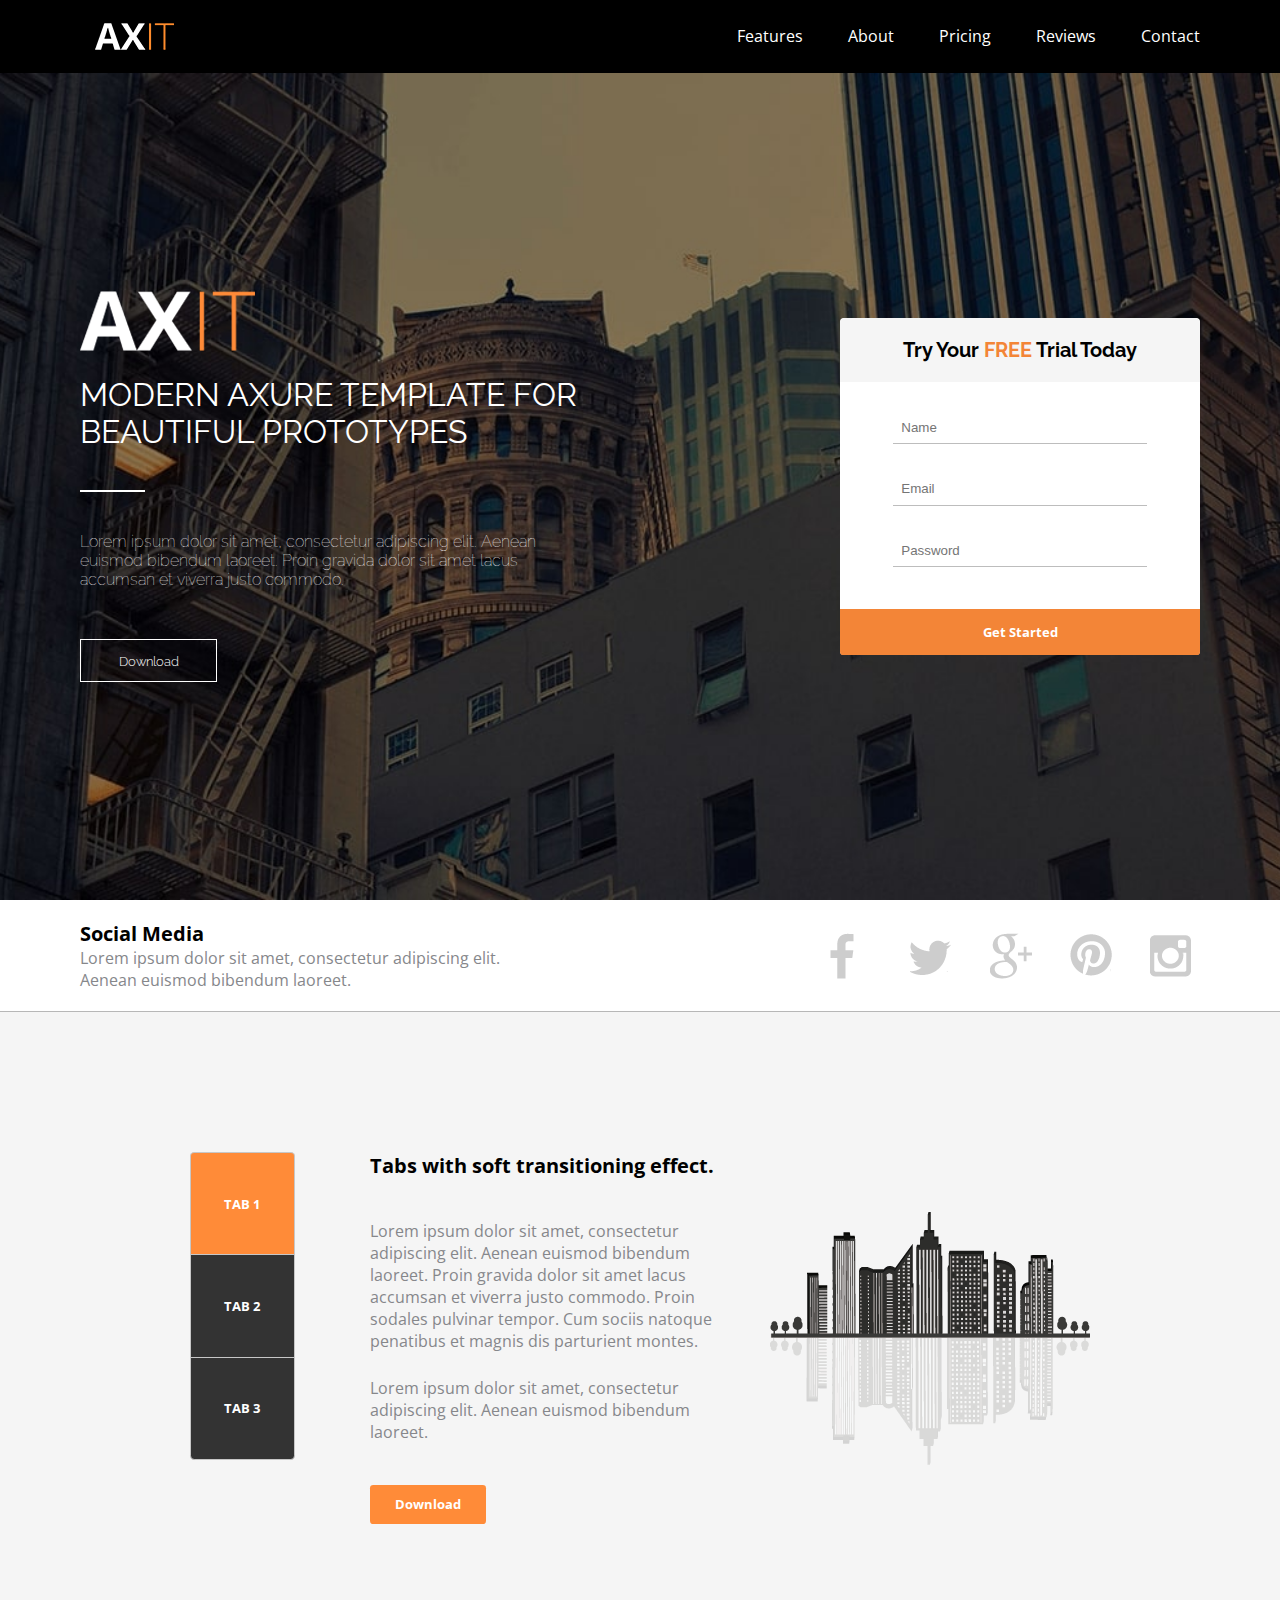
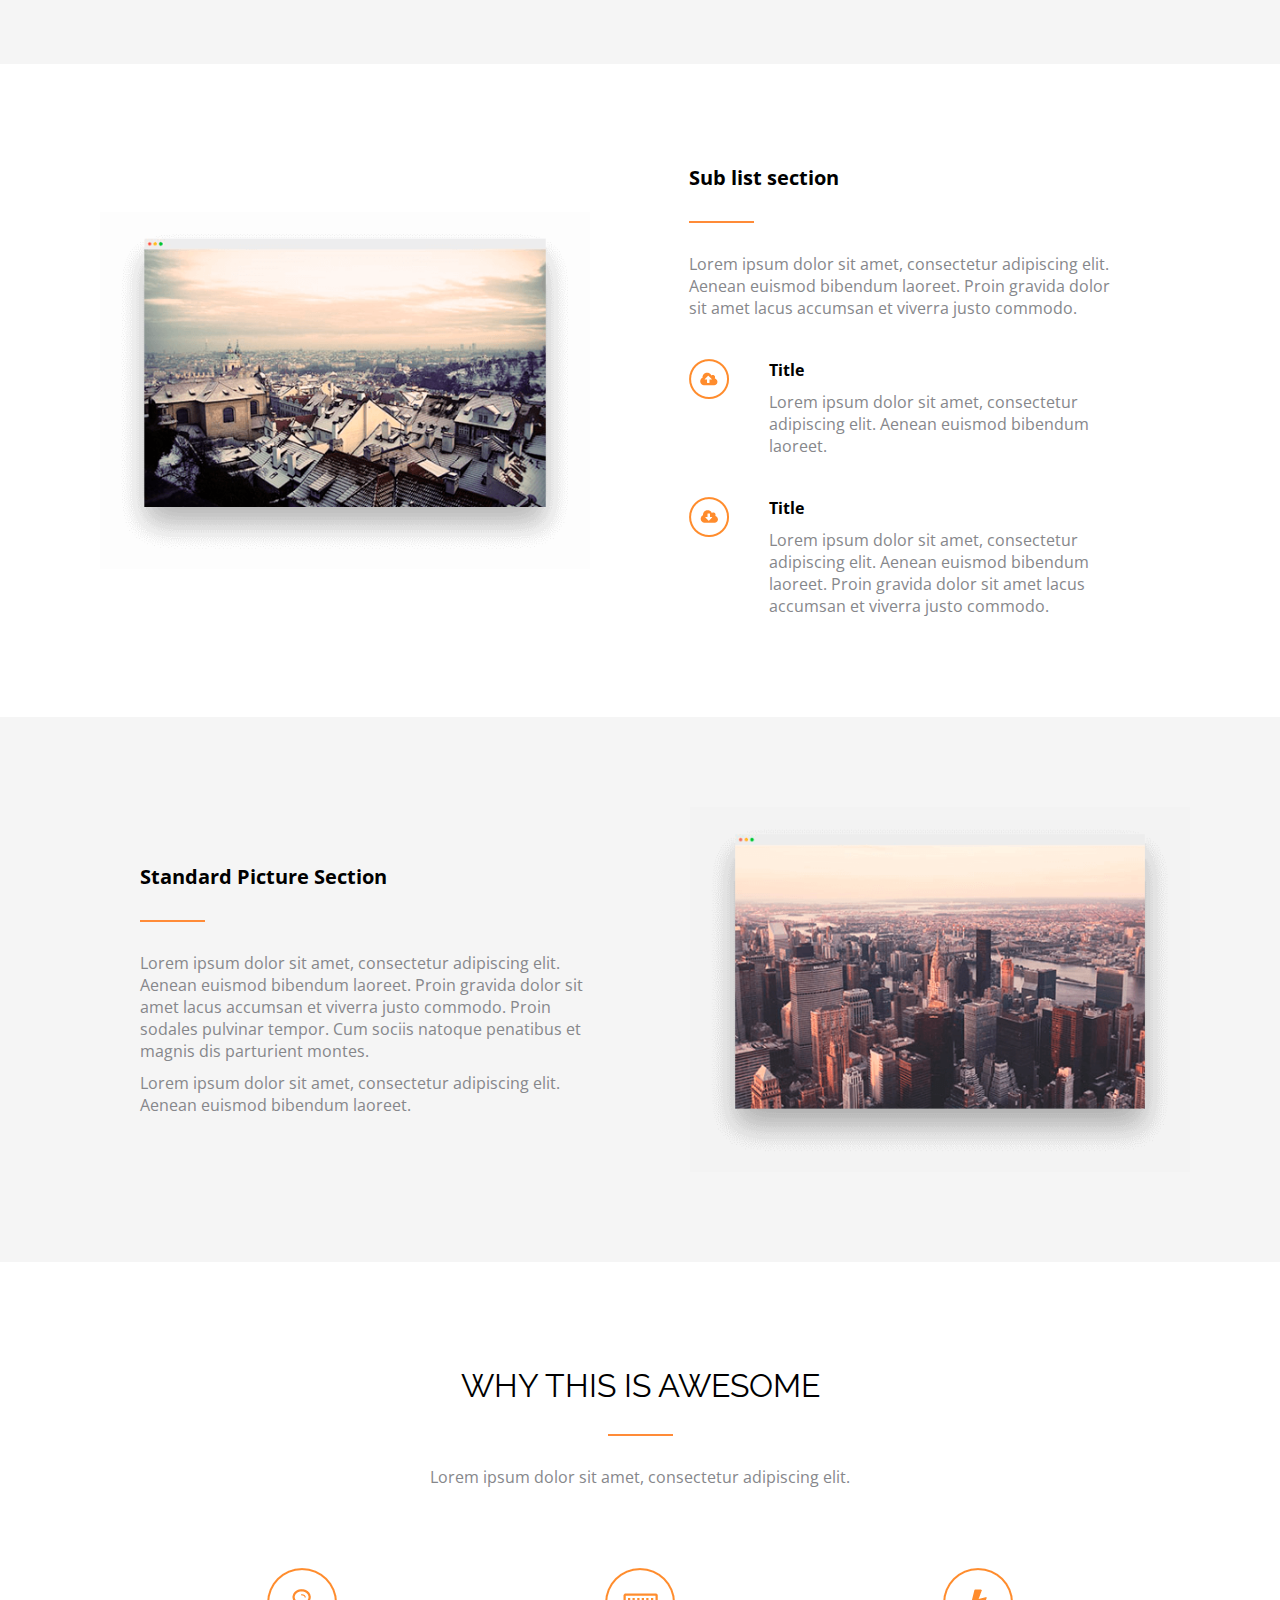
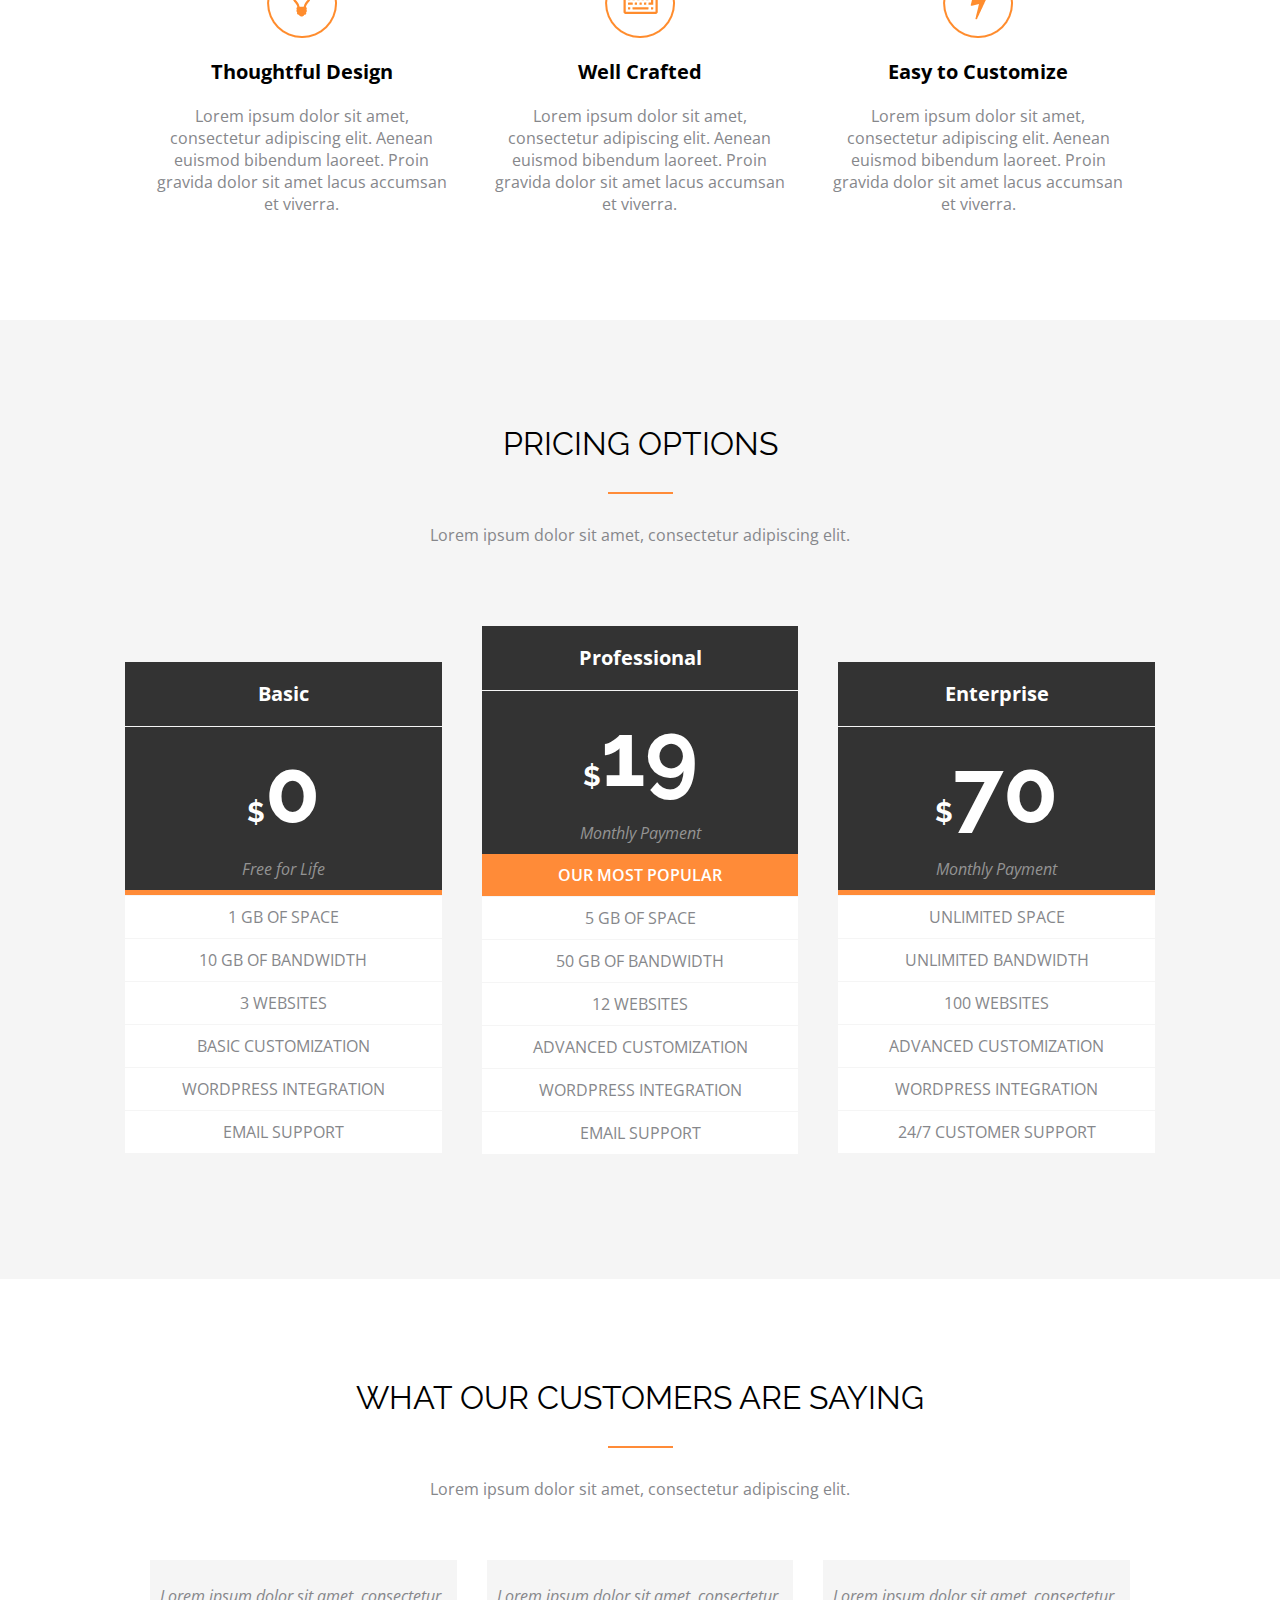
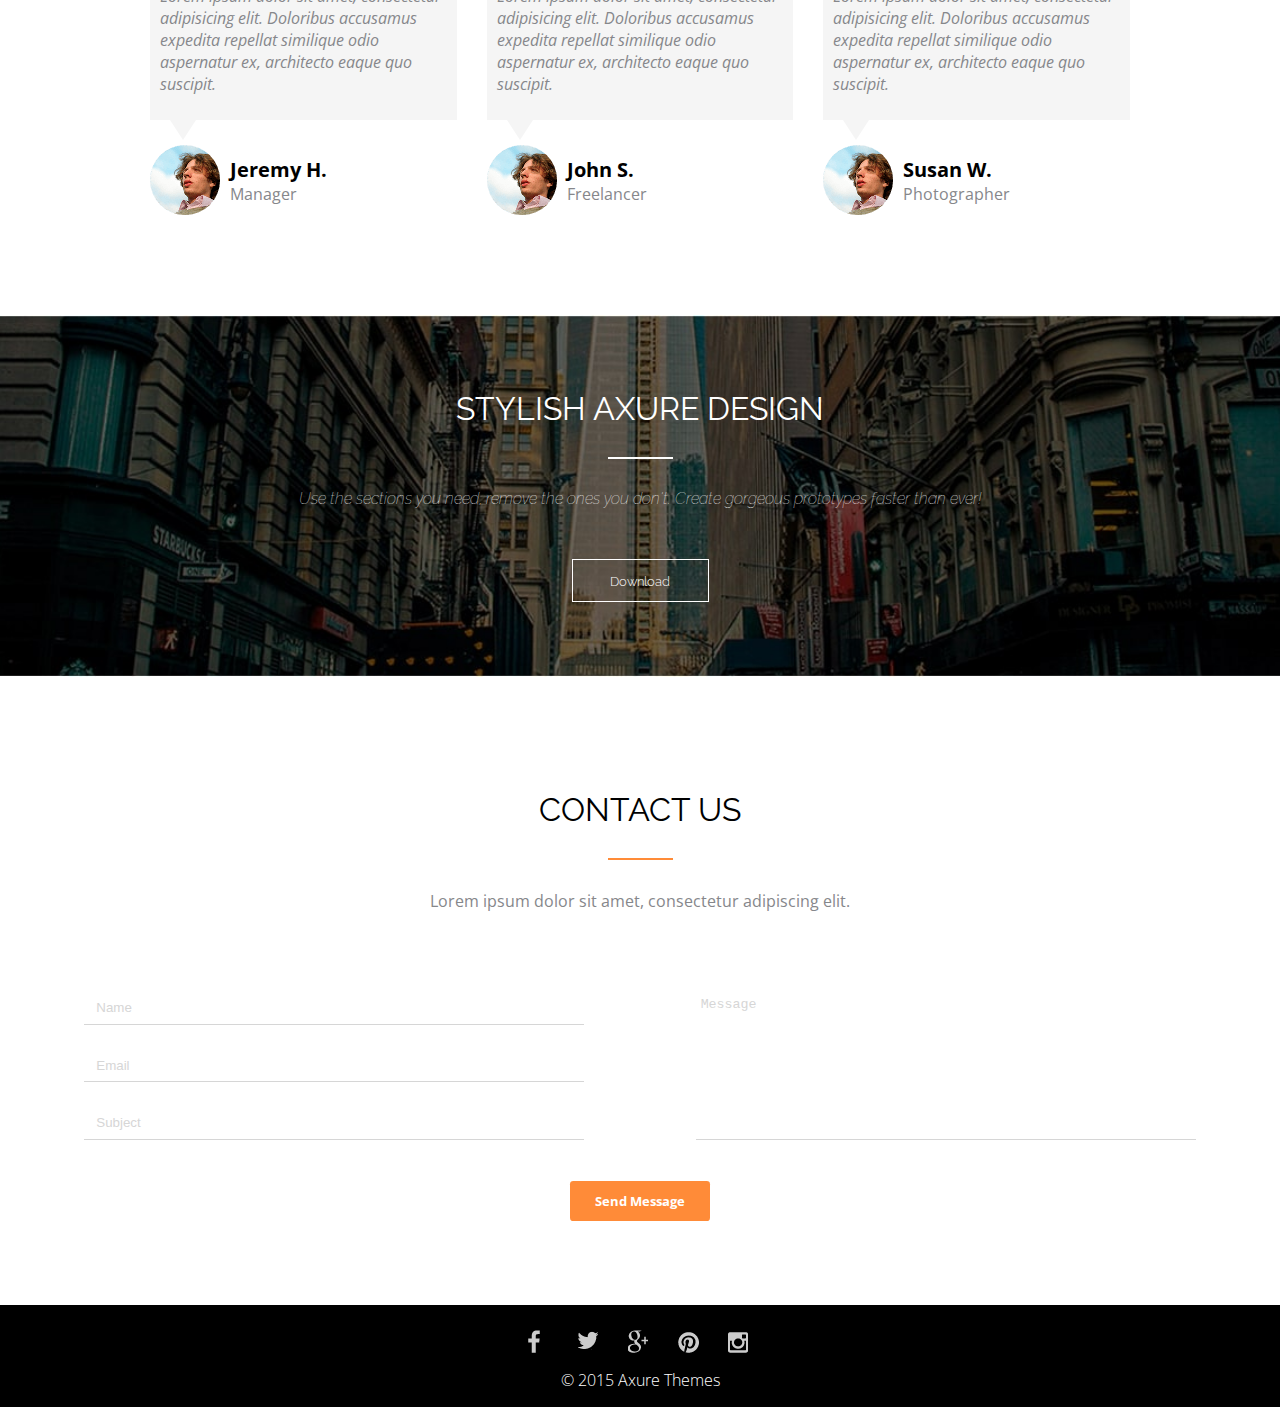
<file: AXIT/index.html>
<!DOCTYPE html>
<html>
<head>
  <title>Axit</title>
  <meta name="viewport" content="width=device-width, initial-scale=1.0">
  <link rel="stylesheet" type="text/css" href="css/style.css">
  <script src="js/script.js" type="text/javascript"></script>
</head>
<body>
<header class="header">
  <div class="container header__container">
    <div class="header__menu">
      <img class="header__menu_img" src="images/logo.png">
      <nav class="header__nav">
        <a class="header__link" href="#">Features</a>
        <a class="header__link" href="#">About</a>
        <a class="header__link" href="#">Pricing</a>
        <a class="header__link" href="#">Reviews</a>
        <a class="header__link" href="#">Contact</a>
      </nav>
    </div>
  </div>
</header>
<div class="intro">
  <div class="container intro__container">
    <div class="intro__wrap">
      <img class="intro__wrap_img" src="images/logobig.png">
      <h1 class="intro__title">MODERN AXURE TEMPLATE FOR BEAUTIFUL PROTOTYPES</h1>
      <p class="intro__text">Lorem ipsum dolor sit amet, consectetur adipiscing elit. Aenean euismod bibendum laoreet. Proin gravida dolor sit amet lacus accumsan et viverra justo commodo.</p>
      <button class="button__white">Download</button>
    </div>
    <div class="intro__form">
      <h3 class="intro__h3">Try Your <span class="intro__h3_orange">FREE</span> Trial Today</h3>
      <input class="intro__input" type="text" placeholder="Name">
      <input class="intro__input" type="text" placeholder="Email">
      <input class="intro__input" type="password" placeholder="Password">
      <button class="intro__form_btn">Get Started</button>
    </div>
  </div>
</div>
<div class="social">
  <div class="container social__container">
    <div class="social__wrap">
      <h3 class="title">Social Media</h3>
      <p class="text">Lorem ipsum dolor sit amet, consectetur adipiscing elit. Aenean euismod bibendum laoreet.</p>
    </div>
    <div class="social__links">
      <a class="social__img social__facebook" href="#"></a>
      <a class="social__img social__twitter" href="#"></a>
      <a class="social__img social__google" href="#"></a>
      <a class="social__img social__pinterest" href="#"></a>
      <a class="social__img social__instagram" href="#"></a>
    </div>
  </div>
</div>
<div class="tabs">
  <div class="container">
    <div class="tabs__wrap">

      <div class="tabs__slider">
        <button class="tab tab1 active">TAB 1</button>
        <button class="tab tab2">TAB 2</button>
        <button class="tab tab3">TAB 3</button>
      </div>

      <div class="tabs__gallery active">
        <div class="tabs__info">
          <h3 class="title tabs__title">Tabs with soft transitioning effect.</h3>
          <p class="text">Lorem ipsum dolor sit amet, consectetur adipiscing elit. Aenean euismod bibendum laoreet. Proin gravida dolor sit amet lacus accumsan et viverra justo commodo. Proin sodales pulvinar tempor. Cum sociis natoque penatibus et magnis dis parturient montes.</p>
          <p class="text text-tabs">Lorem ipsum dolor sit amet, consectetur adipiscing elit. Aenean euismod bibendum laoreet.</p>
          <button class="button__orange">Download</button>
        </div>
        <img class="tabs__img" src="images/tabs.png">
      </div>

      <div class="tabs__gallery">
        <div class="tabs__info">
          <h3 class="title tabs__title">Is this the real life?</h3>
          <p class="text">Caught in a landslide, no escape from reality. Open your eyes, look up to the skies and see. I'm just a poor boy, I need no sympathy. Because I'm easy come, easy go, little high, little low. Any way the wind blows doesn't really matter to me, to me</p>
          <p class="text text-tabs">Aenean euismod bibendum laoreet.</p>
          <button class="button__orange">Download</button>
        </div>
        <img class="tabs__img" src="images/tabs.png">
      </div>

      <div class="tabs__gallery">
        <div class="tabs__info">
          <h3 class="title tabs__title">Is this just fantasy?</h3>
          <p class="text">Too late, my time has come. Sends shivers down my spine, body's aching all the time. Goodbye, everybody, I've got to go.</p>
          <p class="text text-tabs">Ipsum dolor sit amet, consectetur adipiscing elit.</p>
          <button class="button__orange">Download</button>
        </div>
        <img class="tabs__img" src="images/tabs.png">
      </div>

    </div>
  </div>
</div>
<div class="sub">
  <div class="container sub__container">
    <img class="sub__img" src="images/sub.png">
    <div class="sub__info">
      <h3 class="title sub__title">Sub list section</h3>
      <p class="text">Lorem ipsum dolor sit amet, consectetur adipiscing elit. Aenean euismod bibendum laoreet. Proin gravida dolor sit amet lacus accumsan et viverra justo commodo.</p>
      <div class="sub__block sub__block_up">
        <h4 class="sub__h4">Title</h4>
        <p class="text">Lorem ipsum dolor sit amet, consectetur adipiscing elit. Aenean euismod bibendum laoreet.</p>
      </div>
      <div class="sub__block sub__block_down">
        <h4 class="sub__h4">Title</h4>
        <p class="text">Lorem ipsum dolor sit amet, consectetur adipiscing elit. Aenean euismod bibendum laoreet. Proin gravida dolor sit amet lacus accumsan et viverra justo commodo.</p>
      </div>
    </div>
  </div>
</div>
<div class="standard">
  <div class="container standard__container">
    <div class="standard__info">
      <h3 class="title standard__title">Standard Picture Section</h3>
      <p class="text text__margin">Lorem ipsum dolor sit amet, consectetur adipiscing elit. Aenean euismod bibendum laoreet. Proin gravida dolor sit amet lacus accumsan et viverra justo commodo. Proin sodales pulvinar tempor. Cum sociis natoque penatibus et magnis dis parturient montes.</p>
      <p class="text">Lorem ipsum dolor sit amet, consectetur adipiscing elit. Aenean euismod bibendum laoreet.</p>
    </div>
    <img class="standard__img" src="images/standard.png">
  </div>
</div>
<div class="advantage">
  <div class="container advantage__container">
    <div class="advantage__wrap">
      <h1 class="title__raleway">WHY THIS IS AWESOME</h1>
      <p class="text advantage__text">Lorem ipsum dolor sit amet, consectetur adipiscing elit.</p>
    </div>
    <div class="advantage__info">
      <div class="advantage__item">
        <div class="advantage__img advantage__img_design"></div>
        <h3 class="title advantage__h3">Thoughtful Design</h3>
        <p class="text">Lorem ipsum dolor sit amet, consectetur adipiscing elit. Aenean euismod bibendum laoreet. Proin gravida dolor sit amet lacus accumsan et viverra.</p>
      </div>
      <div class="advantage__item">
        <div class="advantage__img advantage__img_crafted"></div>
        <h3 class="title advantage__h3">Well Crafted</h3>
        <p class="text">Lorem ipsum dolor sit amet, consectetur adipiscing elit. Aenean euismod bibendum laoreet. Proin gravida dolor sit amet lacus accumsan et viverra.</p>
      </div>
      <div class="advantage__item">
        <div class="advantage__img advantage__img_customize"></div>
        <h3 class="title advantage__h3">Easy to Customize</h3>
        <p class="text">Lorem ipsum dolor sit amet, consectetur adipiscing elit. Aenean euismod bibendum laoreet. Proin gravida dolor sit amet lacus accumsan et viverra.</p>
      </div>
    </div>
  </div>
</div>
<div class="pricing">
  <div class="container">
    <div class="pricing__wrap">
      <h1 class="title__raleway">PRICING OPTIONS</h1>
      <p class="text">Lorem ipsum dolor sit amet, consectetur adipiscing elit.</p>
    </div>
    <div class="pricing__price">
      <div class="pricing__block">
        <div class="pricing__tarif">Basic</div>
        <div class="pricing__sum">
          <h2 class="pricing__h2"><span class="pricing__h2_small">$</span>0</h2>
          <p class="text pricing__text">Free for Life</p>
        </div>
        <ul class="pricing__list">
          <li class="pricing__item">1 gb of space</li>
          <li class="pricing__item">10 gb of bandwidth</li>
          <li class="pricing__item">3 websites</li>
          <li class="pricing__item">Basic Customization</li>
          <li class="pricing__item">wordpress integration</li>
          <li class="pricing__item">email support</li>
        </ul>
      </div>
      <div class="pricing__block">
        <div class="pricing__tarif">Professional</div>
        <div class="pricing__sum pricing__sum1">
          <h2 class="pricing__h2"><span class="pricing__h2_small">$</span>19</h2>
          <p class="text pricing__text">Monthly Payment</p>
        </div>
        <div class="pricing__subtarif">OUR MOST POPULAR</div>
        <ul class="pricing__list">
          <li class="pricing__item">5 gb of space</li>
          <li class="pricing__item">50 gb of bandwidth</li>
          <li class="pricing__item">12 websites</li>
          <li class="pricing__item">Advanced Customization</li>
          <li class="pricing__item">wordpress integration</li>
          <li class="pricing__item">email support</li>
        </ul>
      </div>
      <div class="pricing__block">
        <div class="pricing__tarif">Enterprise</div>
        <div class="pricing__sum">
          <h2 class="pricing__h2"><span class="pricing__h2_small">$</span>70</h2>
          <p class="text pricing__text">Monthly Payment</p>
        </div>
        <ul class="pricing__list">
          <li class="pricing__item">Unlimited space</li>
          <li class="pricing__item">unlimited bandwidth</li>
          <li class="pricing__item">100 websites</li>
          <li class="pricing__item">Advanced Customization</li>
          <li class="pricing__item">wordpress integration</li>
          <li class="pricing__item">24/7 customer support</li>
        </ul>
      </div>
    </div>
  </div>
</div>
<div class="reviews">
  <div class="container">
    <div class="reviews__wrap">
      <h1 class="title__raleway">WHAT OUR CUSTOMERS ARE SAYING</h1>
      <p class="text">Lorem ipsum dolor sit amet, consectetur adipiscing elit.</p>
    </div>
    <div class="reviews__info">
      <div class="reviews__item">
        <div class="reviews__review">
          <p class="text reviews__text">Lorem ipsum dolor sit amet, consectetur adipisicing elit. Doloribus accusamus expedita repellat similique odio aspernatur ex, architecto eaque quo suscipit.</p>
        </div>
        <div class="reviews__customers">
          <img class="reviews__img" src="images/reviews.png">
          <div class="reviews__name">
            <h3 class="title reviews__h3">Jeremy H.</h3>
            <p class="text">Manager</p>
          </div>
        </div>
      </div>
      <div class="reviews__item">
        <div class="reviews__review">
          <p class="text reviews__text">Lorem ipsum dolor sit amet, consectetur adipisicing elit. Doloribus accusamus expedita repellat similique odio aspernatur ex, architecto eaque quo suscipit.</p>
        </div>
        <div class="reviews__customers">
          <img class="reviews__img" src="images/reviews.png">
          <div class="reviews__name">
            <h3 class="title reviews__h3">John S.</h3>
            <p class="text">Freelancer</p>
          </div>
        </div>
      </div>
      <div class="reviews__item">
        <div class="reviews__review">
          <p class="text reviews__text">Lorem ipsum dolor sit amet, consectetur adipisicing elit. Doloribus accusamus expedita repellat similique odio aspernatur ex, architecto eaque quo suscipit.</p>
        </div>
        <div class="reviews__customers">
          <img class="reviews__img" src="images/reviews.png">
          <div class="reviews__name">
            <h3 class="title reviews__h3">Susan W.</h3>
            <p class="text">Photographer</p>
          </div>
        </div>
      </div>
    </div>
  </div>
</div>
<div class="creator">
  <div class="container">
    <h1 class="title__raleway creator__title">STYLISH AXURE DESIGN</h1>
    <p class="creator__text">Use the sections you need, remove the ones you don't. Create gorgeous prototypes faster than ever!</p>
    <button class="button__white">Download</button>
  </div>
</div>
<div class="message">
  <div class="container message__container">
    <div class="message__wrap">
      <h1 class="title__raleway">CONTACT US</h1>
      <p class="text">Lorem ipsum dolor sit amet, consectetur adipiscing elit.</p>
    </div>
    <div class="message__form">
      <div class="message__row">
        <input class="message__input" type="text" placeholder="Name">
        <input class="message__input" type="text" placeholder="Email">
        <input class="message__input" type="text" placeholder="Subject">
      </div>
      <div class="message__row">
        <textarea class="message__area" placeholder="Message"></textarea>
      </div>
    </div>
    <button class="button__orange message__button">Send Message</button>
  </div>
</div>
<footer class="footer">
  <div class="container">
    <div class="footer__social">
      <a class="footer__img footer__facebook" href="#"></a>
      <a class="footer__img footer__twitter" href="#"></a>
      <a class="footer__img footer__google" href="#"></a>
      <a class="footer__img footer__pinterest" href="#"></a>
      <a class="footer__img footer__instagram" href="#"></a>
    </div>
    <p class="footer__text">© 2015 Axure Themes</p>
  </div>
</footer>
</body>
</html>
</file>
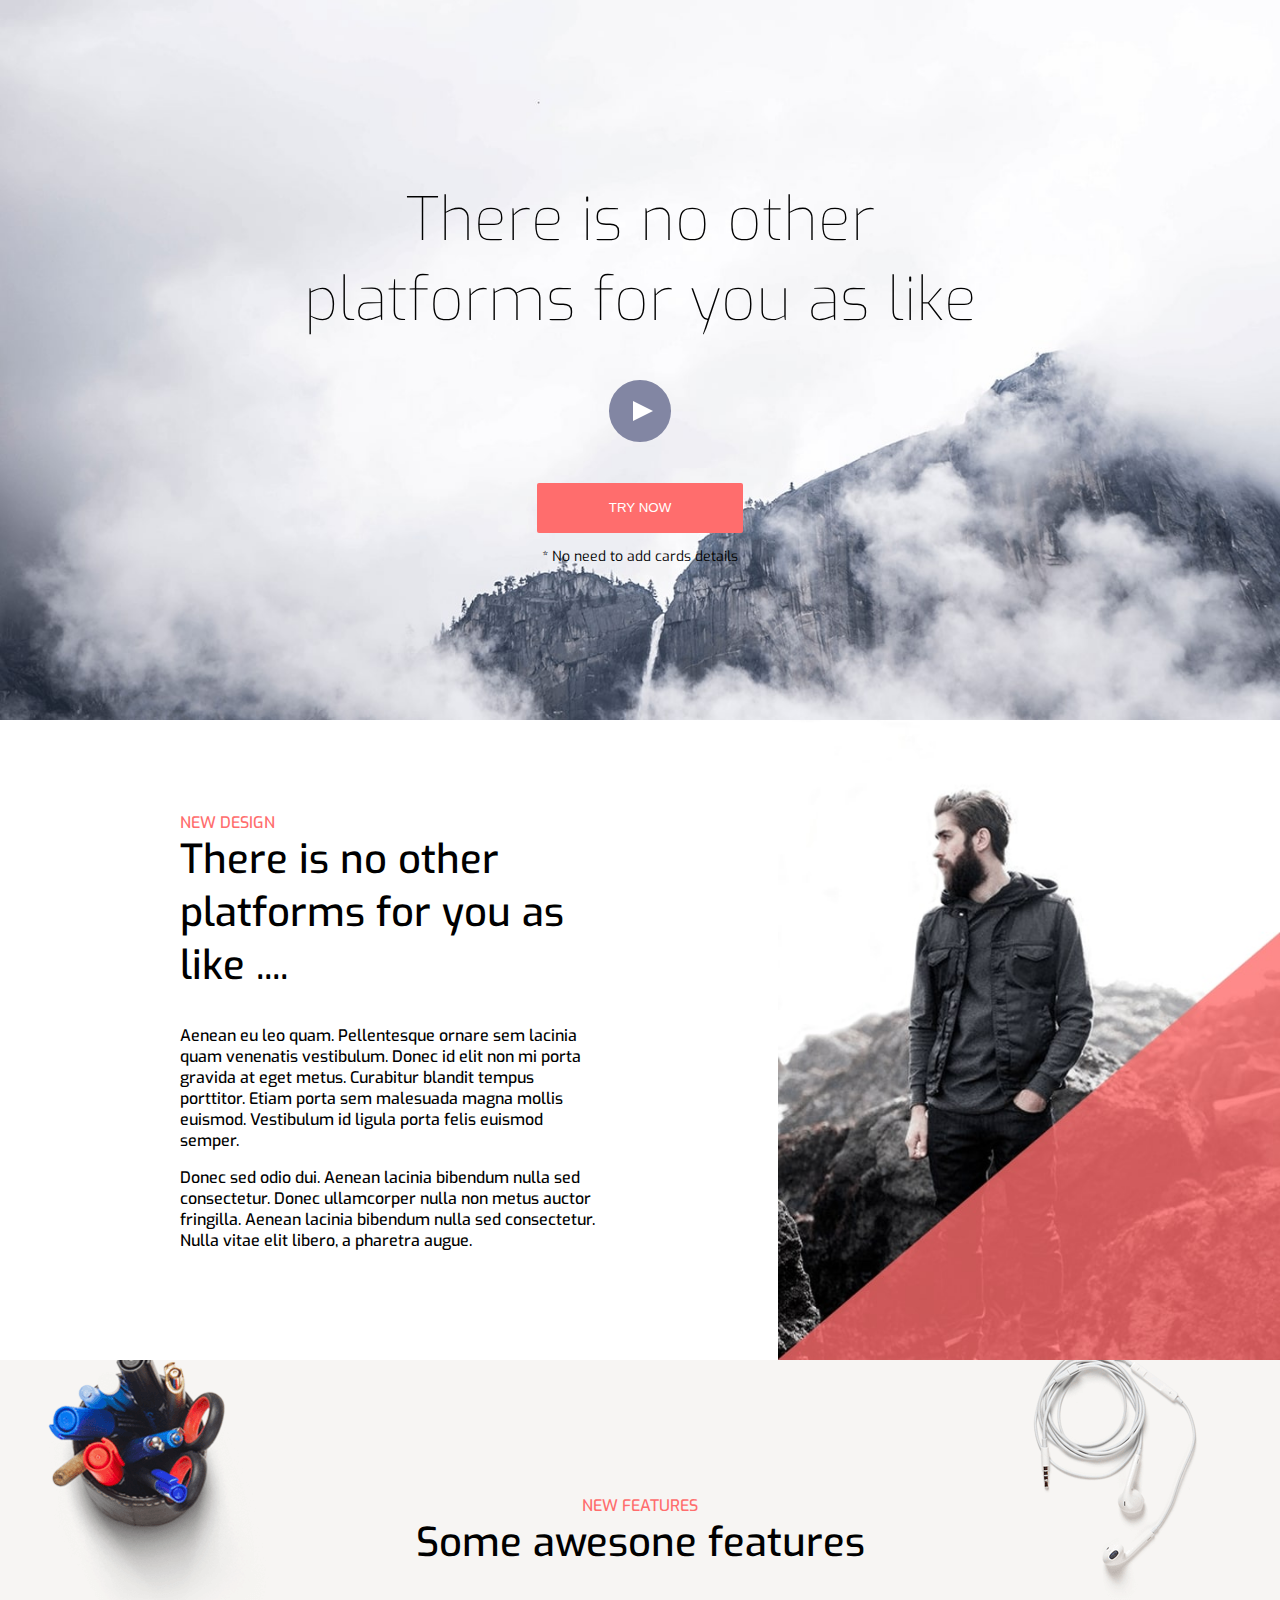
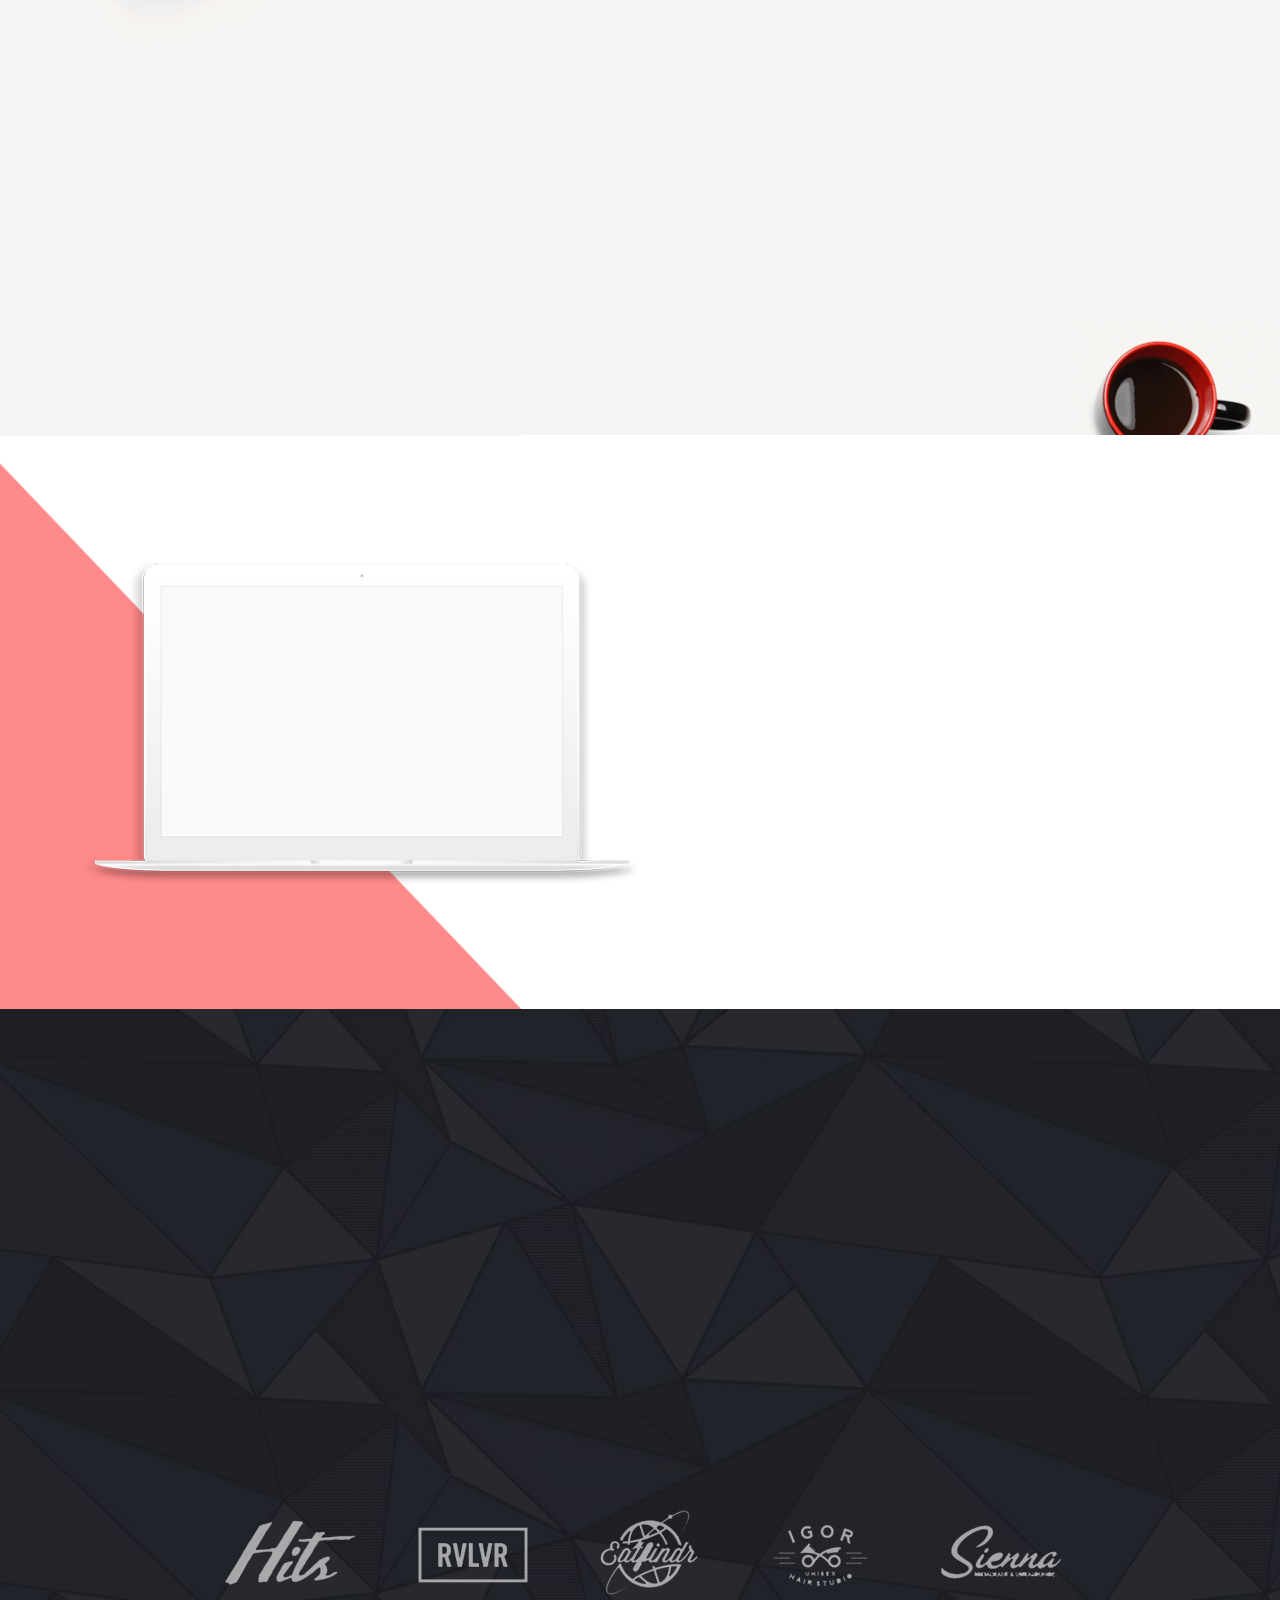
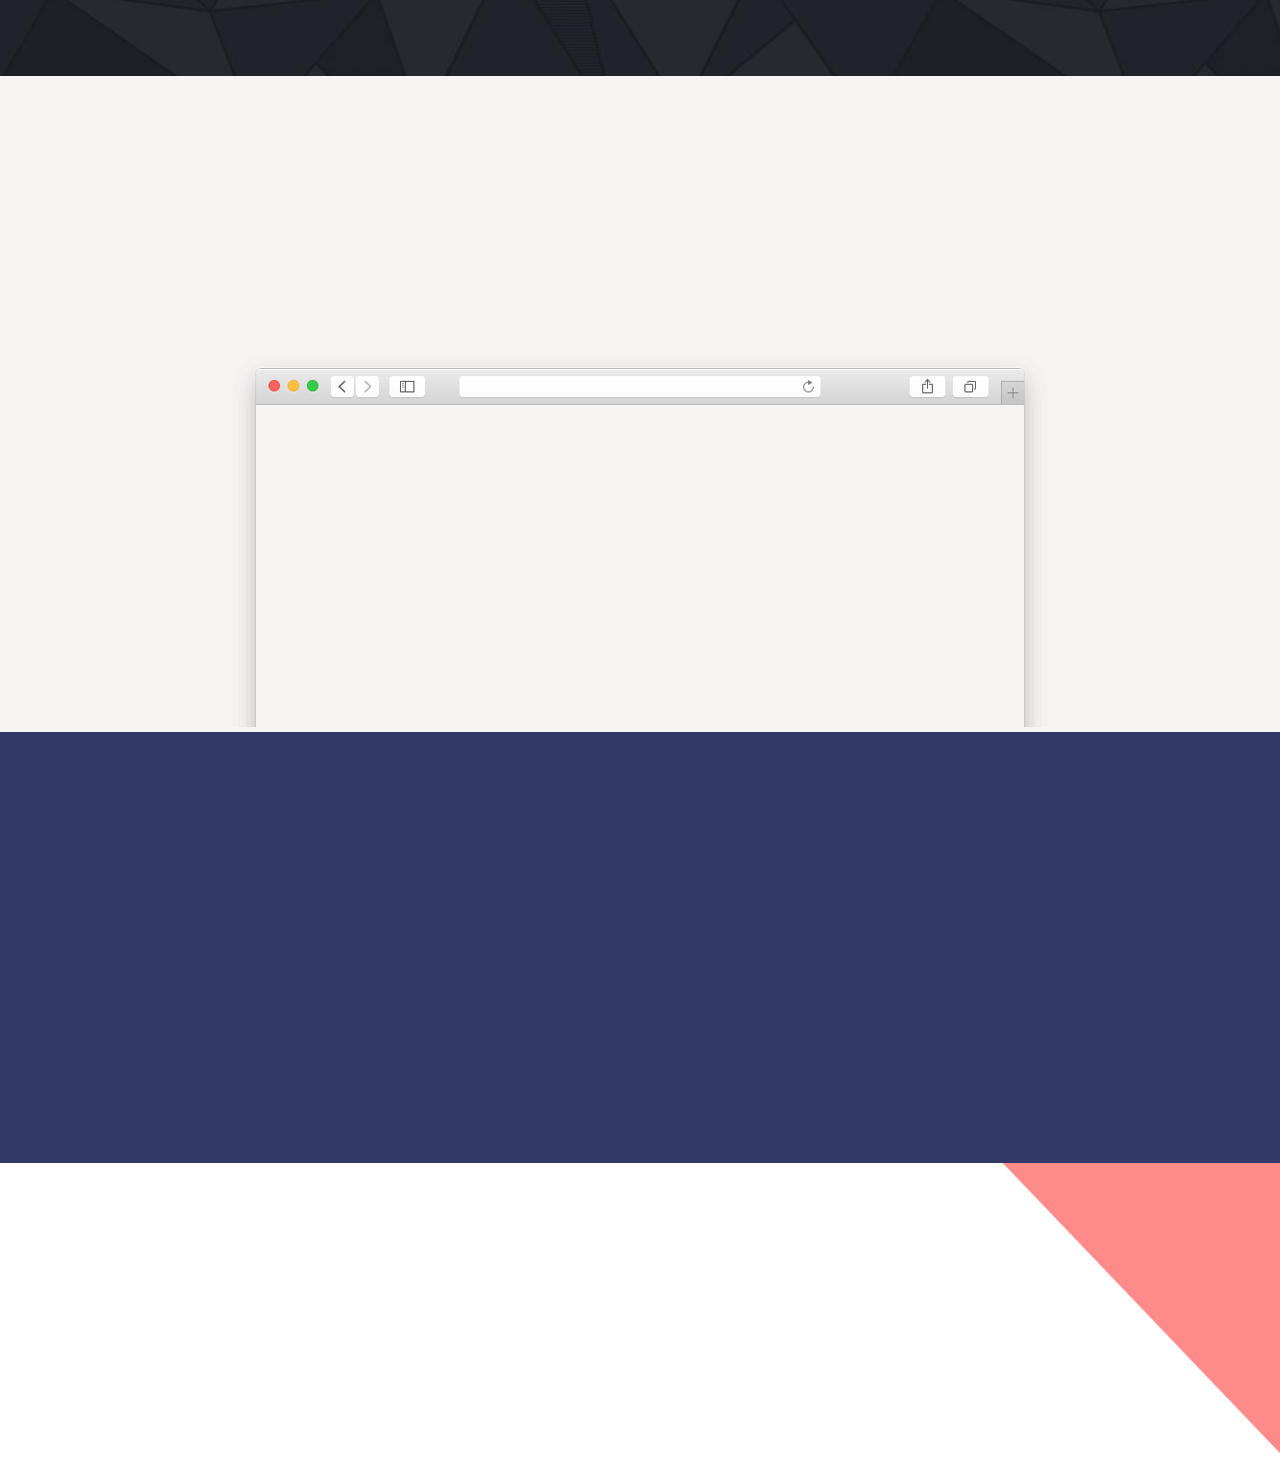
<file: Corporate/index.html>
<!DOCTYPE html>
<html>
<head>
    <title>Corporate</title>
    <meta name="viewport" content="width=device-width, initial-scale=1.0">
    <link rel="stylesheet" href="css/animate.css"/>
    <link rel="stylesheet" type="text/css" href="css/style.css">
</head>
<body>
<header class="header">
    <div class="header__container">
        <div class="header__wrap wow bounceInDown">
            <h1 class="header__title">There is no other platforms for you as like</h1>
            <button class="header__play"></button>
            <button class="header__button">try now</button>
            <p class="header__text">* No need to add cards details</p>
        </div>
    </div>
</header>
<div class="about-us">
    <div class="about-us__container">
        <div class="about-us__info wow bounceInLeft">
            <h4 class="subtitle">NEW DESIGN</h4>
            <h2 class="title">There is no other platforms for you as like ....</h2>
            <p class="text_standard">Aenean eu leo quam. Pellentesque ornare sem lacinia quam venenatis vestibulum. Donec id elit non mi porta gravida at eget metus. Curabitur blandit tempus porttitor. Etiam porta sem malesuada magna mollis euismod. Vestibulum id ligula porta felis euismod semper.</p>
            <p class="text_standard">Donec sed odio dui. Aenean lacinia bibendum nulla sed consectetur. Donec ullamcorper nulla non metus auctor fringilla. Aenean lacinia bibendum nulla sed consectetur. Nulla vitae elit libero, a pharetra augue.</p>
        </div>
        <div class="about-us__photo">
            <img class="about-us__img" src="images/about.jpg">
        </div>
    </div>
</div>
<div class="offers">
    <div class="offers__container">
        <div class="offers__wrap">
            <h4 class="subtitle">NEW FEATURES</h4>
            <h2 class="title">Some awesone features</h2>
        </div>
        <div class="offers__info">
            <div class="offers__item wow bounceInUp">
                <img class="offers__icon" src="images/picture.png">
                <h3 class="offers__h3">Some awesone features</h3>
                <p class="text_standard">Donec sed odio dui. Aenean lacinia bibendum nulla sed consectetur. Nulla vitae elit libero, a pharetra augue.</p>
            </div>
            <div class="offers__item wow bounceInUp">
                <img class="offers__icon" src="images/airplane.png">
                <h3 class="offers__h3">Some awesone features</h3>
                <p class="text_standard">Donec sed odio dui. Aenean lacinia bibendum nulla sed consectetur. Nulla vitae elit libero, a pharetra augue.</p>
            </div>
            <div class="offers__item wow bounceInUp">
                <img class="offers__icon" src="images/bulb.png">
                <h3 class="offers__h3">Some awesone features</h3>
                <p class="text_standard">Donec sed odio dui. Aenean lacinia bibendum nulla sed consectetur. Nulla vitae elit libero, a pharetra augue.</p>
            </div>
        </div>
    </div>
</div>
<div class="tap">
    <div class="container tap__container">
        <img class="tap__image" src="images/macbook.png">
        <div class="tap__info wow bounceInRight">
            <h4 class="subtitle">NEW DESIGN</h4>
            <h2 class="title">Resposive design, just need your tap ....</h2>
            <p class="text_standard">Aenean eu leo quam. Pellentesque ornare sem lacinia quam venenatis vestibulum. Donec id elit non mi porta gravida at eget metus. Curabitur blandit tempus porttitor. Etiasem malesuada magn. Vestibulum felis euismod semper.</p>
        </div>
    </div>
</div>
<div class="staff">
    <div class="staff__container">
        <div class="staff__info wow bounceInUp">
            <div class="staff__item">
                <img class="staff__icon" src="images/staff1.jpg">
                <h3 class="staff__h3">Jonathon Doe</h3>
                <h4 class="subtitle">Co Founder</h4>
                <p class="text_white">“Aenean eu leo quam. Pellentesque ornare sem lacinia quam venenatis vestibulum. Donec id gravida at eget metus. Etiasem malesuada magn”</p>
            </div>
            <div class="staff__item">
                <img class="staff__icon" src="images/staff2.jpg">
                <h3 class="staff__h3">Jonathon Doe</h3>
                <h4 class="subtitle">Co Founder</h4>
                <p class="text_white">“Pellentesque ornare sem lacinia quam. Donec id elit non mi porta gravida at eget metus. Curabitur blandit tempus porttitor. Etiasem malesuada magn”</p>
            </div>
            <div class="staff__item">
                <img class="staff__icon" src="images/staff3.jpg">
                <h3 class="staff__h3">Jonathon Doe</h3>
                <h4 class="subtitle">Co Founder</h4>
                <p class="text_white">“Aenean eu leo quam. Pellentesque ornare sem lacinia qua emere wancerid elit non mi porta gravida at eget metus. Curabitur blandit tempus porttitor. Etiasem malesuada magn”</p>
            </div>
        </div>
        <div class="staff__block">
            <img class="staff__img" src="images/hits.png">
            <img class="staff__img" src="images/rvlvr.png">
            <img class="staff__img" src="images/eatfindr.png">
            <img class="staff__img" src="images/igor.png">
            <img class="staff__img" src="images/sienna.png">
        </div>
    </div>
</div>
<div class="browser">
    <div class="browser__wrap wow bounceInUp">
        <h4 class="subtitle">NEW FEATURES</h4>
        <h2 class="title">Some awesone features</h2>
        <p class="text_standard">Aenean eu leo quam. Pellentesque ornare sem lacinia quam venenatis vestibulum. Donec id elit non mi porta gravida at eget metus. Curabitur blandit tempus porttitor. Etiasem malesuada magn. Vestibulum felis euismod semper.</p>
    </div>
    <div class="browser__image">
        <img class="browser__img" src="images/browser.png">
    </div>
</div>
<div class="form">
    <div class="container form__container wow bounceInUp">
        <div class="form__wrap">
            <h4 class="subtitle">NEW FEATURES</h4>
            <h2 class="title form__title">Over 1000 designers are using ...</h2>
        </div>
        <div class="form__block">
            <input class="form__input" type="text" placeholder="FULL NAME">
            <input class="form__input" type="text" placeholder="YOUR EMAIL">
            <input class="form__input" type="password" placeholder="PASSWORD">
            <button class="form__button">TRY NOW</button>
        </div>
        <p class="text_white form__text">By Signing up you agree to our terms & Services.</p>
    </div>
</div>
<footer class="footer">
    <div class="container footer__container wow bounceInLeft">
        <div class="footer__start">
            <h3 class="footer__title">Start</h3>
            <p class="text_standard">Aenean lacinia bibendum nulla sed consectetur. Aenean eu leo quam. <br>USA & CAN: 1-888-123-4567 <br>Address: 34 Brokel Rd. NY</p>
        </div>
        <div class="footer__block">
            <div class="footer__item footer__links">
                <h3 class="footer__h3">Support</h3>
                <a class="footer__link" href="#">Help Center</a>
                <a class="footer__link" href="#">Get Started</a>
                <a class="footer__link" href="#">Contact US</a>
            </div>
            <div class="footer__item footer__links">
                <h3 class="footer__h3">About US</h3>
                <a class="footer__link" href="#">About Us</a>
                <a class="footer__link" href="#">Terms of Use</a>
                <a class="footer__link" href="#">Privacy Policy</a>
            </div>
        </div>
        <div class="footer__item footer__news">
            <h3 class="footer__h3">Get Newsletter</h3>
            <div class="footer__form">
                <input class="footer__input" type="" placeholder="EMAIL">
                <button class="footer__button"></button>
            </div>
            <div class="footer__socials">
                <a class="footer__icon footer__icon_dribbble" href="#"></a>
                <a class="footer__icon footer__icon_facebook" href="#"></a>
                <a class="footer__icon footer__icon_google" href="#"></a>
                <a class="footer__icon footer__icon_twitter" href="#"></a>
            </div>
        </div>
    </div>
</footer>
<script src="js/wow.min.js"></script>
<script>
    new WOW().init()
</script>
</body>
</html>
</file>
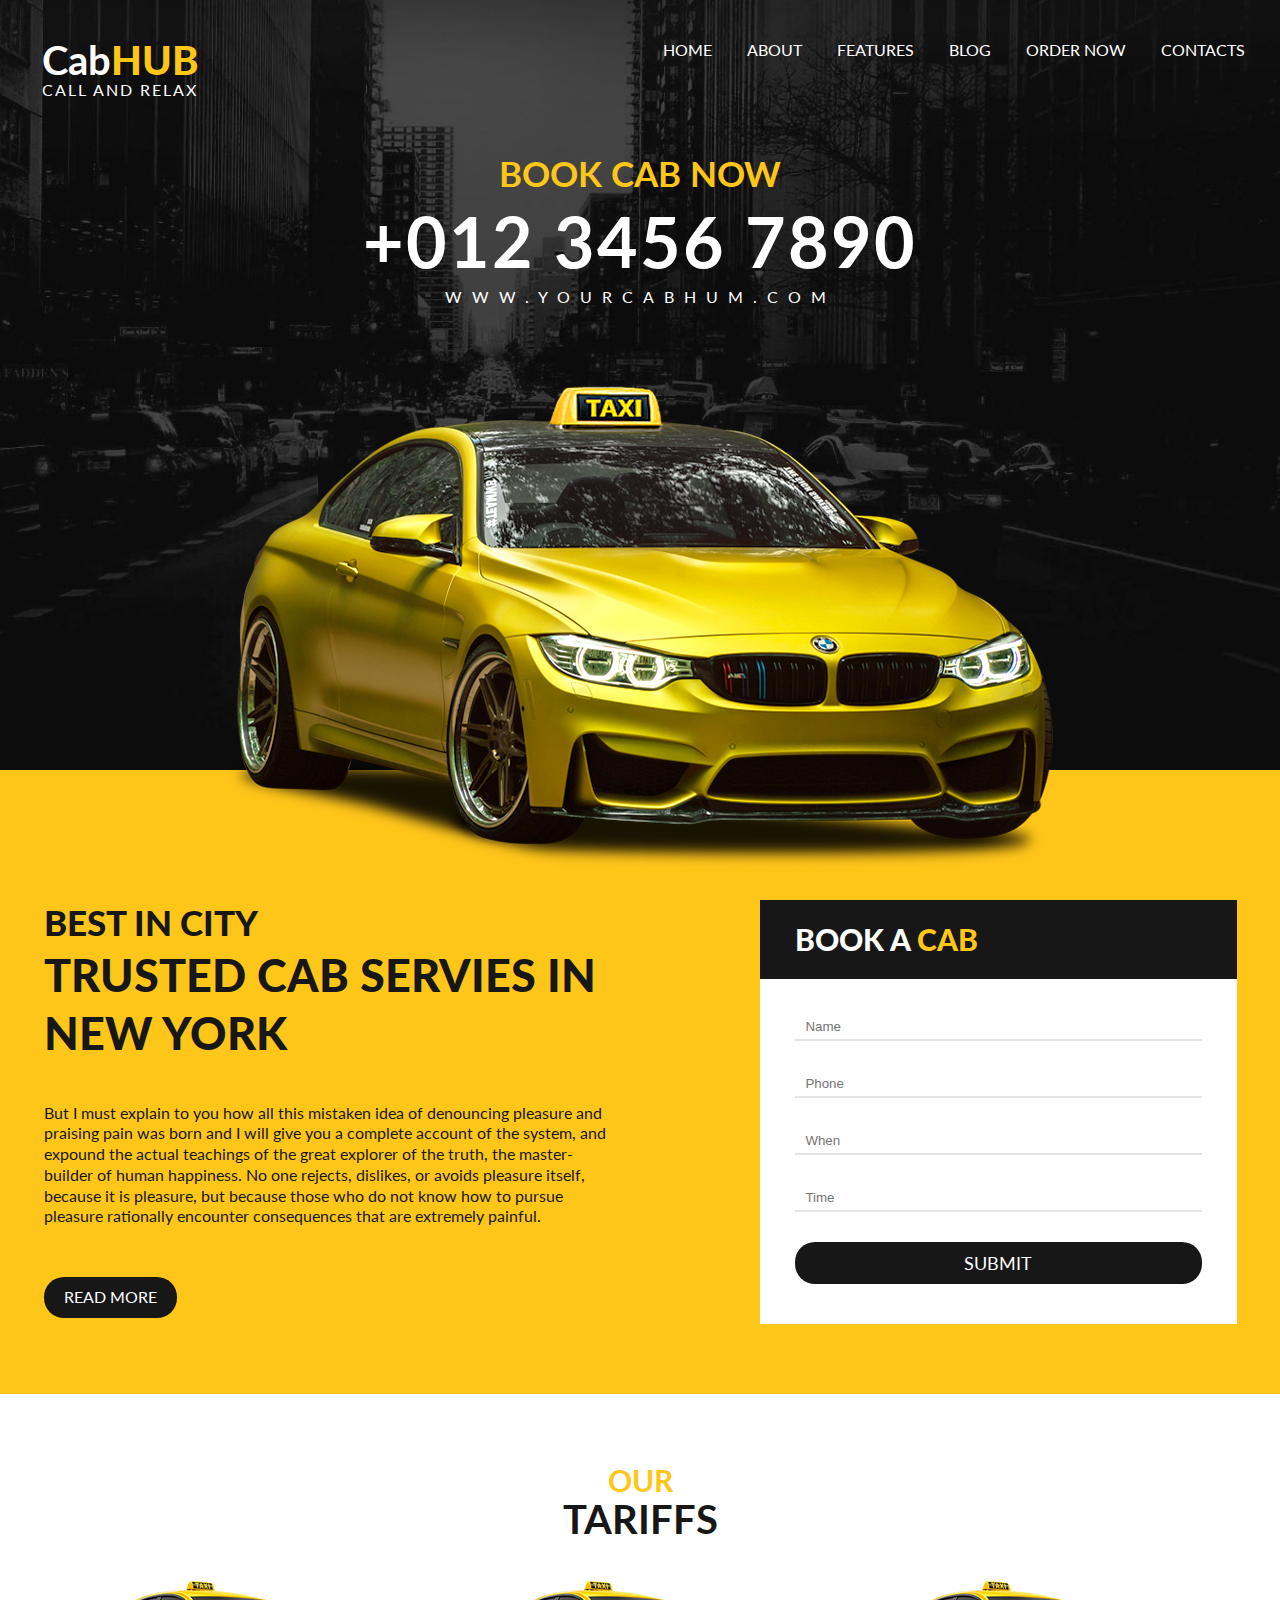
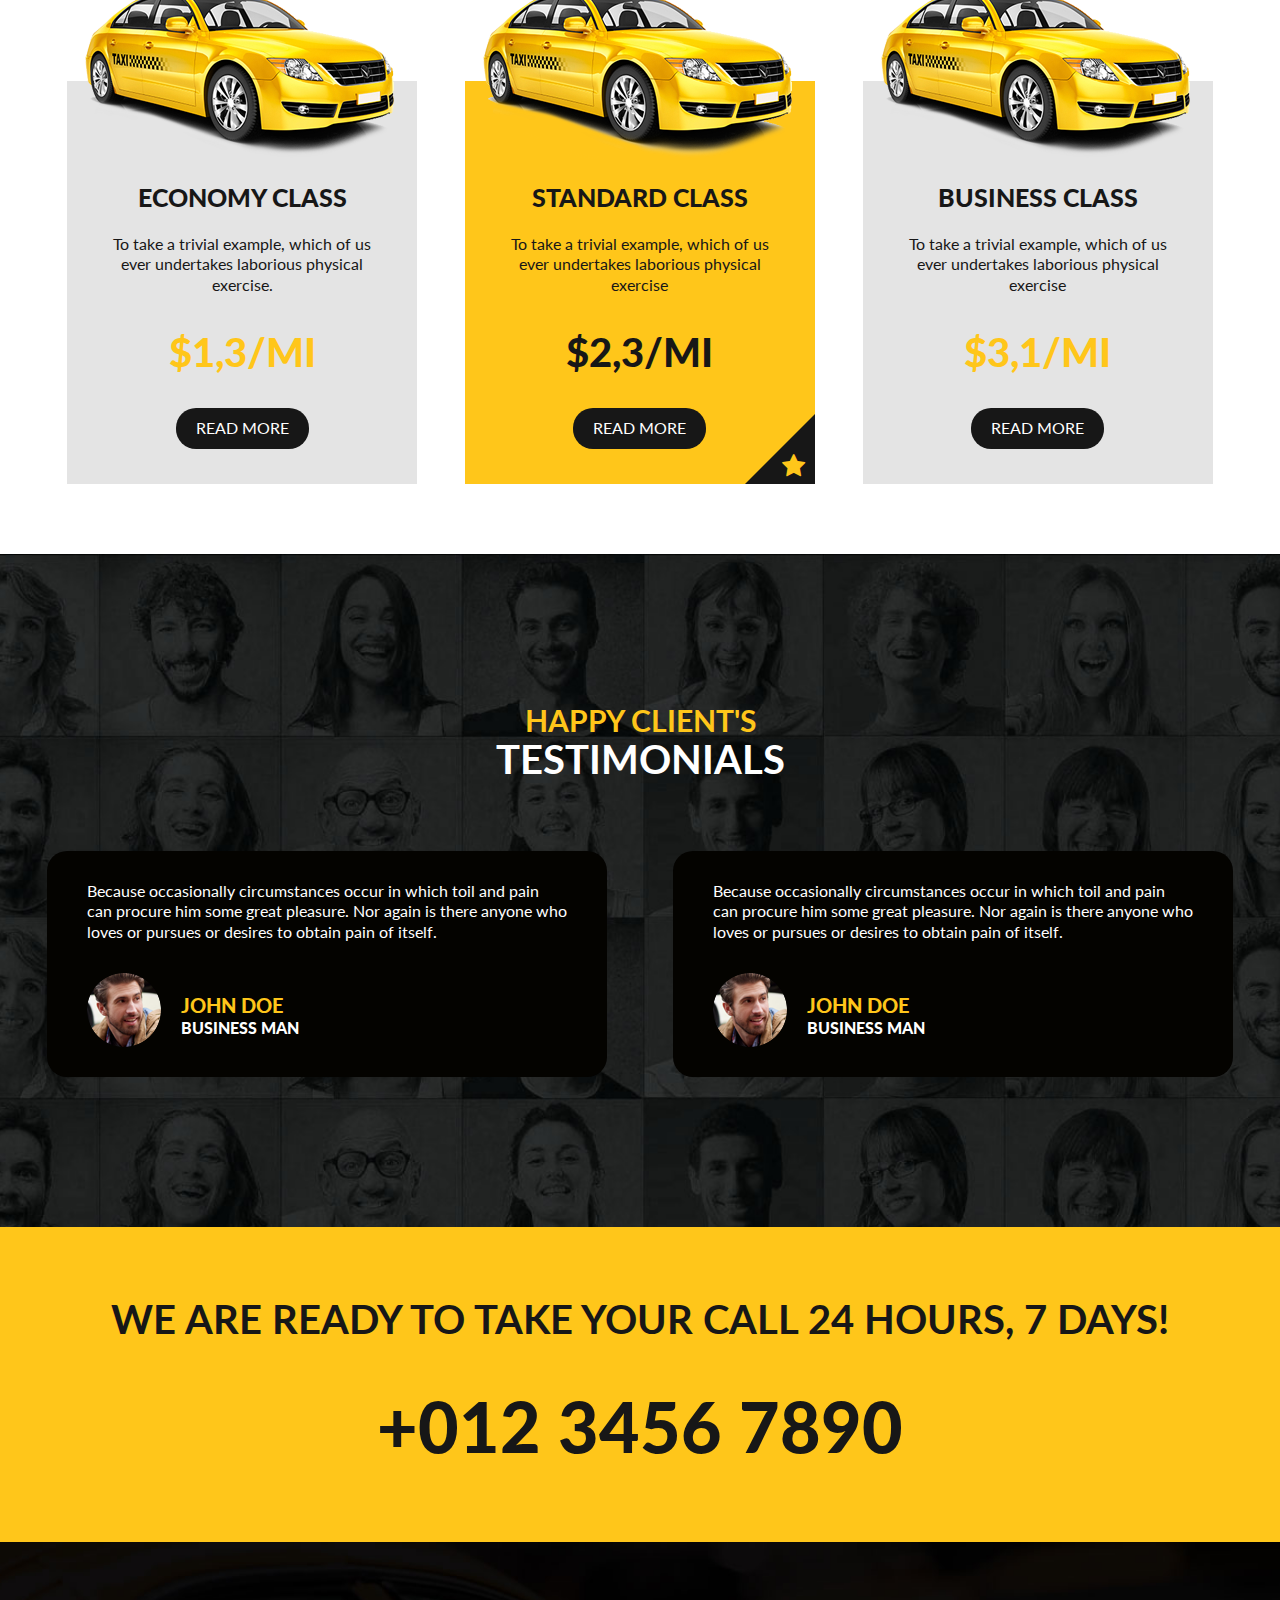
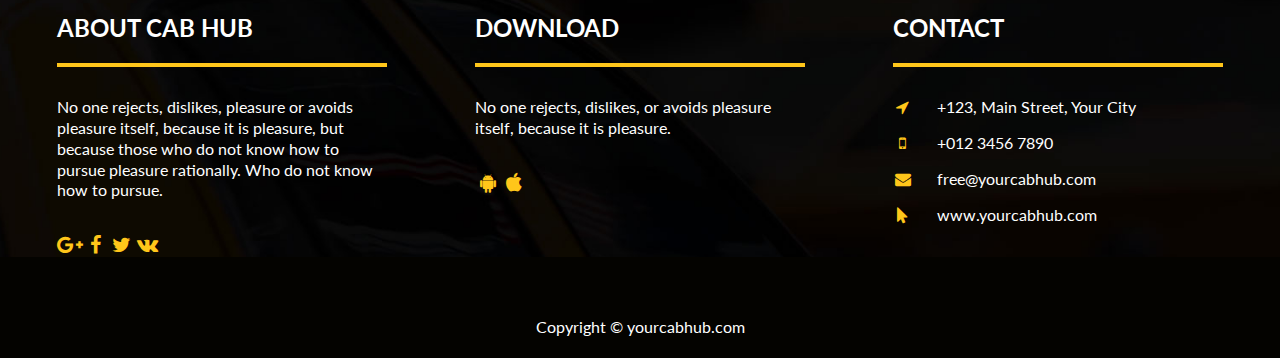
<file: Taxi/index.html>
<!DOCTYPE html>
<html lang="en">
	<head>
		<meta charset="UTF-8"/>
		<meta name="viewport" content="width=device-width, initial-scale=1"/>
		<title>Taxi CabHUB</title><link rel="stylesheet" href="https://maxcdn.bootstrapcdn.com/font-awesome/4.5.0/css/font-awesome.min.css">
		<link rel="stylesheet" href="css/style.css"/><!--[if lt IE 9]>
<script src="https://cdn.jsdelivr.net/g/html5shiv@3.7.3,respond@1.4.2"></script>
<link rel="stylesheet" type="text/css" media="all" href="css/ie.css"/>
<![endif]-->
	</head>
	<body>
		<div class="main">
			<header class="header">
				<div class="header__top">
					<div class="header__wrap">
						<a class="header__logo" href="#">Cab<b>hub</b></a>
						<p class="header__call">Call and relax</p>
					</div>
					<nav class="header__menu"><a href="#">Home</a><a href="#">About</a><a href="#">Features</a><a href="#">Blog</a><a href="#">Order now</a><a href="#">Contacts</a></nav>
				</div>
				<div class="header__info">
					<h2 class="info__title">Book cab now</h2>
					<div class="info__phone">+012 3456 7890</div><span class="info__website">www.yourcabhum.com</span>
				</div><img class="header__img" src="images/car__big.png" alt="Car"/>
			</header>
			<div class="about-us">
				<div class="container about-us__container">
					<div class="about-us__desc">
						<h2 class="about-us__title"><span>Best in city</span> Trusted cab servies in New York</h2>
						<p class="about-us__p">But I must explain to you how all this mistaken idea of denouncing pleasure and praising pain was born and I will give you a complete account of the system, and expound the actual teachings of the great explorer of the truth, the master-builder of human happiness. No one rejects, dislikes, or avoids pleasure itself, because it is pleasure, but because those who do not know how to pursue pleasure rationally encounter consequences that are extremely painful. </p><a class="about-us__link button" href="#">Read more</a>
					</div>
					<div class="about-us__book">
						<h2 class="book__title">Book a <span>cab</span></h2>
						<form class="book__form">
							<input type="text" placeholder="Name"/>
							<input type="text" placeholder="Phone"/>
							<input type="text" placeholder="When"/>
							<input type="text" placeholder="Time"/>
							<input class="book__form-submit button" type="submit" value="Submit"/>
						</form>
					</div>
				</div>
			</div>
			<div class="our-tariffs">
				<h2 class="title"><span>Our</span> tariffs</h2>
				<div class="container our-tariffs__container">
					<div class="tariff__item">
						<h3 class="tariff__title">Economy class</h3>
						<p class="tariff__desc">To take a trivial example, which of us ever undertakes laborious physical exercise.</p><b class="tariff__cost">$1,3/MI</b><a class="tariff__link button" href="#">Read more</a><img class="tariff__img" src="images/car__small.png" alt="Car"/>
					</div>
					<div class="tariff__item tariff-star">
						<h3 class="tariff__title">Standard class</h3>
						<p class="tariff__desc">To take a trivial example, which of us ever undertakes laborious physical exercise</p><b class="tariff__cost">$2,3/MI</b><a class="tariff__link button" href="#">Read more</a>
						<div class="tariff-star__icon">
							<div></div><i class="fa fa-star fa-fw"></i>
						</div><img class="tariff__img" src="images/car__small.png" alt="Car"/>
					</div>
					<div class="tariff__item">
						<h3 class="tariff__title">Business class</h3>
						<p class="tariff__desc">To take a trivial example, which of us ever undertakes laborious physical exercise</p><b class="tariff__cost">$3,1/MI</b><a class="tariff__link button" href="#">Read more</a><img class="tariff__img" src="images/car__small.png" alt="Car"/>
					</div>
				</div>
			</div>
			<div class="reviews">
				<h2 class="title white"><span>Happy client's</span> testimonials</h2>
				<div class="container reviews__container">
					<div class="reviews__item">
						<p class="reviews__p">Because occasionally circumstances occur in which toil and pain can procure him some great pleasure. Nor again is there anyone who loves or pursues or desires to obtain pain of itself.</p>
						<div class="reviews__user">
							<img src="images/user__small.png" alt="user-icon"/>
							<div class="reviews__user-name"><span>John Doe</span> Business man</div>
						</div>
					</div>
					<div class="reviews__item">
						<p class="reviews__p">Because occasionally circumstances occur in which toil and pain can procure him some great pleasure. Nor again is there anyone who loves or pursues or desires to obtain pain of itself.</p>
						<div class="reviews__user">
							<img src="images/user__small.png" alt="user-icon"/>
							<div class="reviews__user-name"><span>John Doe</span> Business man</div>
						</div>
					</div>
				</div>
			</div>
			<div class="call-us">
				<div class="container">
					<h2 class="title">We are ready to take your call 24 hours, 7 days!</h2>
					<div class="call-us__phone">+012 3456 7890</div>
				</div>
			</div>
			<footer class="footer">
				<div class="container footer__container">
					<div class="footer__item">
						<h2 class="footer__title">About cab hub</h2>
						<p class="footer__desc">No one rejects, dislikes, pleasure or avoids pleasure itself, because it is pleasure, but because those who do not know how to pursue pleasure rationally. Who do not know how to pursue.</p>
						<div class="footer__social"><a href="#"><i class="fa fa-google-plus fa-fw"></i></a><a href="#"><i class="fa fa-facebook fa-fw"></i></a><a href="#"><i class="fa fa-twitter fa-fw"></i></a><a href="#"><i class="fa fa-vk fa-fw"></i></a></div>
					</div>
					<div class="footer__item">
						<h2 class="footer__title">Download</h2>
						<p class="footer__desc">No one rejects, dislikes, or avoids pleasure itself, because it is pleasure.</p>
						<p class="footer__app"><a href="#"><i class="fa fa-android fa-fw"></i></a><a href="#"><i class="fa fa-apple fa-fw"></i></a></p>
					</div>
					<div class="footer__item">
						<h2 class="footer__title">Contact</h2>
						<ul class="footer__list">
							<li><i class="fa fa-location-arrow fa-fw"></i> +123, Main Street, Your City</li>
							<li><i class="fa fa-mobile fa-fw"></i> +012 3456 7890</li>
							<li><i class="fa fa-envelope fa-fw"></i> free@yourcabhub.com</li>
							<li><i class="fa fa-mouse-pointer fa-fw"></i> www.yourcabhub.com</li>
						</ul>
					</div>
				</div>
				<div class="footer__copyright">Copyright &copy; yourcabhub.com</div>
			</footer>
		</div>
	</body>
</html>
</file>
<file: AXIT/css/style.css>
@import url(https://fonts.googleapis.com/css2?family=Raleway:ital,wght@0,100;0,200;0,300;0,400;0,500;0,600;0,700;0,800;0,900;1,100;1,200;1,300;1,400;1,500;1,700;1,800;1,900&display=swap);
@import url(https://fonts.googleapis.com/css2?family=Open+Sans:ital,wght@0,300;0,400;0,600;0,700;0,800;1,300;1,400;1,600;1,700;1,800&display=swap);

body {
    margin: 0
}

.container {
    max-width: 1120px;
    width: 100%;
    margin: 0 3.125em
}

.title {
    font-family: 'Open Sans', sans-serif;
    font-size: 1.25em;
    margin: 0
}

.text {
    margin: 0;
    font-family: 'Open Sans', sans-serif;
    color: #86878b
}

.text__margin {
    margin-bottom: .625em
}

.title__raleway {
    font-family: 'Raleway', sans-serif;
    font-weight: 400;
    margin: 0
}

.title__raleway:after {
    content: '';
    display: block;
    width: 2.03125em;
    height: .0625em;
    background-color: #ff8b38;
    margin: .9375em auto
}

.button__white {
    padding: .9375em 2.8125em;
    background: transparent;
    color: #fff;
    font-family: 'Raleway', sans-serif;
    font-weight: 300;
    border: .125em groove #fff;
    cursor: pointer;
    outline: none;
    transition: .3s
}

.button__white:hover {
    color: #f38537;
    border-color: #f38537
}

.button__orange {
    margin-top: 3.125em;
    padding: .8125em 1.875em;
    font-family: 'Open Sans', sans-serif;
    font-weight: 700;
    background-color: #ff8b38;
    color: #fff;
    border: none;
    border-radius: .25em;
    cursor: pointer;
    transition: .3s;
    outline: none
}

.button__orange:hover {
    background-color: #f2761f
}

.header {
    width: 100%;
    background: #000;
    display: flex;
    justify-content: center
}

.header__container {
    width: 100%
}

.header__menu {
    display: flex;
    justify-content: space-between;
    align-items: center
}

.header__nav {
    display: flex
}

.header__link {
    text-decoration: none;
    font-family: 'Open Sans', sans-serif;
    color: #fff;
    margin-left: 2.8125em
}

.header__link:after {
    content: '';
    display: block;
    height: 2px;
    width: 100%;
    background: linear-gradient(to right, #ff9b51, #fff, #ff9b51);
    transition: .3s;
    transform: scale(0)
}

.header__link:hover {
    color: #f38537
}

.header__link:hover:after {
    transform: scale(1)
}

.intro {
    min-height: calc(100vh - 73px);
    background-image: url(../images/header.jpg);
    background-size: cover;
    background-position: center;
    display: flex;
    align-items: center;
    justify-content: center
}

.intro__container {
    display: flex;
    flex-wrap: wrap;
    justify-content: space-between;
    align-items: center
}

.intro__wrap {
    width: 45%
}

.intro__title {
    color: #fff;
    font-family: 'Raleway', sans-serif;
    font-weight: 400
}

.intro__title:after {
    content: '';
    display: block;
    width: 2.03125em;
    height: .0625em;
    background-color: #fff;
    margin: 1.25em 0 1.25em 0
}

.intro__text {
    color: #fff;
    font-family: 'Raleway', sans-serif;
    font-weight: 100;
    margin-bottom: 3.125em
}

.intro__form {
    width: 22.5em;
    background-color: #fff;
    display: flex;
    flex-direction: column;
    text-align: center;
    align-items: center;
    border-radius: .25em
}

.intro__h3 {
    font-family: 'Raleway', sans-serif;
    font-size: 1.25em;
    background-color: #f5f5f5;
    width: 100%;
    margin: 0;
    border-radius: .25em .25em 0 0;
    padding: 1em 0 1em 0
}

.intro__h3_orange {
    color: #f38537
}

.intro__input {
    width: 17.8125em;
    padding: .625em;
    margin-top: 2.1875em;
    border: none;
    border-bottom: 1px solid #bdbdbd;
    outline: none
}

.intro__form_btn {
    bottom: 0;
    width: 100%;
    height: 3.4375em;
    color: #fff;
    background-color: #f38537;
    font-family: 'Open Sans', sans-serif;
    font-weight: 700;
    border: none;
    cursor: pointer;
    outline: none;
    transition: background-color .3s;
    margin-top: 3.125em;
    border-radius: 0 0 .25em .25em
}

.intro__form_btn:hover {
    background-color: #f2761f
}

.social {
    display: flex;
    justify-content: center;
    align-items: center;
    border-bottom: 1px solid #b7b7b7;
    padding: 1.25em
}

.social__container {
    display: flex;
    justify-content: space-between
}

.social__wrap {
    width: 40%
}

.social__links {
    width: 60%;
    display: flex;
    align-items: center;
    justify-content: flex-end
}

.social__img {
    width: 3.125em;
    height: 2.875em;
    margin-left: 1.875em
}

.social__facebook {
    background-image: url(../images/socials.png)
}

.social__twitter {
    background-image: url(../images/socials.png);
    background-position: -3.125em 0
}

.social__google {
    background-image: url(../images/socials.png);
    background-position: -6.25em 0
}

.social__pinterest {
    background-image: url(../images/socials.png);
    background-position: -9.375em 0
}

.social__instagram {
    background-image: url(../images/socials.png);
    background-position: -12.5em 0
}

.tabs {
    background-color: #f5f5f5
}

.tab {
    padding: 3.125em 2.5em;
    display: flex;
    background-color: #333333;
    color: #fff;
    border: 1px solid #c7c7c7;
    font-family: 'Open Sans', sans-serif;
    font-weight: bold;
    outline: none;
    cursor: pointer;
    transition: background-color .3s
}

.tab:hover, .tab.active {
    background-color: #ff8b38
}

.tab1 {
    border-bottom: none;
    border-radius: .3125em .3125em 0 0
}

.tab2 {
    border-bottom: none
}

.tab3 {
    border-radius: 0 0 .3125em .3125em
}

.text-tabs {
    margin-top: 1.5625em
}

.tabs {
    display: flex;
    justify-content: center;
    align-items: center;
    padding: 8.75em
}

.tabs__wrap {
    display: flex
}

.tabs__slider {
    width: 20%
}

.tabs__gallery {
    width: 80%;
    display: none;
    justify-content: space-between;
    align-items: center
}

.tabs__gallery.active {
    display: flex
}

.tabs__info {
    width: 100%
}

.tabs__title {
    margin-bottom: 2.04545em
}

.tabs__img {
    max-width: 100%;
    padding-left: 1.25em
}

.sub {
    display: flex;
    width: 100%;
    box-sizing: border-box;
    overflow: hidden;
    justify-content: center;
    padding: 6.25em
}

.sub__container {
    display: flex;
    align-items: center;
    justify-content: space-between
}

.sub__img {
    width: 50%;
    margin-left: -3.125em
}

.sub__info {
    width: 45%
}

.sub__title:after {
    content: '';
    display: block;
    width: 3.25em;
    height: .1em;
    background-color: #ff8b38;
    margin: 1.5em 0 1.5em 0
}

.sub__block {
    position: relative;
    padding-left: 5em;
    margin-top: 2.5em
}

.sub__block:before {
    content: "";
    background-size: contain;
    background-repeat: no-repeat;
    width: 2.5em;
    height: 2.5em;
    position: absolute;
    left: 0
}

.sub__block_up:before {
    background-image: url(../images/sub_upload.png)
}

.sub__block_down:before {
    background-image: url(../images/sub_download.png)
}

.sub__h4 {
    font-family: 'Open Sans', sans-serif;
    margin-bottom: .625em
}

.standard {
    display: flex;
    justify-content: center;
    background-color: #f5f5f5;
    padding: 5.625em;
    width: 100%;
    box-sizing: border-box;
    overflow: hidden;
}

.standard__container {
    display: flex;
    align-items: center;
    justify-content: space-between
}

.standard__info {
    width: 45%
}

.standard__title:after {
    content: '';
    display: block;
    width: 3.25em;
    height: .1em;
    background-color: #ff8b38;
    margin: 1.5em 0 1.5em 0
}

.standard__img {
    width: 50%;
    margin-right: -3.125em
}

.advantage {
    display: flex;
    text-align: center;
    justify-content: center;
    padding: 6.5625em
}

.advantage__wrap {
    display: flex;
    flex-direction: column;
    align-items: center
}

.advantage__info {
    display: flex;
    margin-top: 5em
}

.advantage__h3 {
    margin: 1em
}

.advantage__item {
    display: flex;
    flex-direction: column;
    align-items: center;
    box-sizing: border-box
}

.advantage__item:not(:last-child) {
    padding-right: 2.8125em
}

.advantage__img {
    width: 4.375em;
    height: 4.375em;
    background-image: url(../images/advantage.png)
}

.advantage__img_crafted {
    background-position: -6.25em 0
}

.advantage__img_customize {
    background-position: -12.5em 0
}

.pricing {
    display: flex;
    text-align: center;
    justify-content: center;
    background-color: #f5f5f5;
    padding: 6.5625em
}

.pricing__price {
    display: flex;
    align-items: flex-start;
    margin-top: 3.75em
}

.pricing__block {
    width: 21.25em;
    margin: 1.25em
}

.pricing__block:nth-child(2n+1) {
    margin-top: 3.5em
}

.pricing__tarif {
    background-color: #333;
    color: #fff;
    font-family: 'Open Sans', sans-serif;
    font-size: 1.25em;
    font-weight: 700;
    padding: .9375em;
    border-bottom: solid 1px;
    border-color: #f5f5f5
}

.pricing__sum {
    background-color: #333;
    color: #fff;
    padding: .625em;
    border-bottom: solid .3125em;
    border-color: #ff8b38
}

.pricing__sum1 {
    border: none
}

.pricing__h2 {
    margin: 0;
    font-family: 'Raleway', sans-serif;
    font-size: 5.625em
}

.pricing__h2_small {
    font-size: .3125em
}

.pricing__text {
    color: #939393;
    padding-top: .9375em;
    font-style: italic
}

.pricing__subtarif {
    background-color: #ff8b38;
    color: #fff;
    font-weight: 600;
    font-family: 'Open Sans', sans-serif;
    padding: .625em
}

.pricing__list {
    padding: 0;
    text-transform: uppercase;
    background-color: #fff;
    margin: 0
}

.pricing__item {
    background-color: #fff;
    list-style: none;
    padding: .625em;
    color: #86878b;
    font-family: 'Open Sans', sans-serif;
    border-top: solid 1px;
    border-color: #f5f5f5;
    cursor: pointer;
    transition: box-shadow .3s, transform .3s
}

.pricing__item:hover {
    box-shadow: 0 1px 5px rgba(0, 0, 0, 0.3);
    transform: scale(1.05)
}

.reviews {
    display: flex;
    text-align: center;
    justify-content: center;
    padding: 6.25em
}

.reviews__info {
    margin-top: 3.75em;
    display: flex;
    text-align: start;
    justify-content: space-between
}

.reviews__item:not(:last-child) {
    margin-right: 1.875em
}

.reviews__review {
    background-color: #f5f5f5;
    padding: 1.5625em .625em;
    margin-bottom: 1.5625em;
    position: relative
}

.reviews__review:after {
    content: '';
    display: block;
    transform: translateX(.5em);
    border: .8125em solid transparent;
    border-top: 1.25em solid #f5f5f5;
    position: absolute;
    bottom: -2.0625em;
    left: .75em
}

.reviews__text {
    font-style: italic;
    font-weight: 400
}

.reviews__customers {
    display: flex;
    align-items: center
}

.reviews__img {
    padding-right: .625em
}

.reviews__h3 {
    margin: 0
}

.creator {
    display: flex;
    align-items: center;
    text-align: center;
    justify-content: center;
    padding: 4.6875em;
    background-image: url(../images/creator.jpg);
    background-size: cover;
    background-position: center
}

.creator__title {
    color: #fff
}

.creator__title:after {
    background-color: #fff
}

.creator__text {
    font-family: 'Raleway', sans-serif;
    font-weight: 100;
    font-style: italic;
    color: #fff;
    padding-bottom: 2.1875em
}

.message {
    display: flex;
    align-items: center;
    text-align: center;
    justify-content: center;
    padding-bottom: 5em
}

.message__container {
    padding: 0.2350em;
    box-sizing: border-box;
}


.message__wrap {
    margin-top: 6.875em
}

.message__form {
    margin-top: 5em;
    display: flex;
    text-align: start;
    justify-content: space-between
}

.message__row {
    width: 45%
}

.message__input {
    width: 100%;
    padding: .625em .9375em;
    border: none;
    border-bottom: 1px solid #d6d6d6;
    outline: none;
    box-sizing: border-box;
}

.message__input:not(:last-child) {
    margin-bottom: 1.875em
}

.message__input::placeholder {
    color: #d6d6d6
}

.message__area {
    width: 100%;
    height: 100%;
    padding: 0.375em;
    border: none;
    border-bottom: 1px solid #d6d6d6;
    outline: none;
    resize: none;
    box-sizing: border-box;
}

.message__area::placeholder {
    color: #d6d6d6
}

.footer {
    display: flex;
    text-align: center;
    justify-content: center;
    background-color: #000;
    padding-top: 1.5625em
}

.footer__social {
    display: flex;
    justify-content: center
}

.footer__img {
    width: 1.5625em;
    height: 1.4375em
}

.footer__img:not(:last-child) {
    margin-right: 1.5625em
}

.footer__facebook {
    background-image: url(../images/footer.png)
}

.footer__twitter {
    background-image: url(../images/footer.png);
    background-position: -1.875em 0
}

.footer__google {
    background-image: url(../images/footer.png);
    background-position: -3.75em 0
}

.footer__pinterest {
    background-image: url(../images/footer.png);
    background-position: -5.625em 0
}

.footer__instagram {
    background-image: url(../images/footer.png);
    background-position: -7.5em 0
}

.footer__text {
    font-family: 'Open Sans', sans-serif;
    font-weight: 100;
    color: #fff
}

@media screen and (max-width: 1135px) {
    .tabs {
        padding: 1.5625em 1.25em
    }

    .tabs__img {
        display: none
    }

    .sub {
        padding: 1.5625em
    }

    .sub__container {
        display: block
    }

    .sub__img {
        width: 100%;
        margin: 0
    }

    .sub__info {
        width: 100%
    }

    .standard {
        padding: 1.875em 1.5625em 0
    }

    .standard__container {
        display: block
    }

    .standard__info {
        width: 100%
    }

    .standard__img {
        width: 100%
    }

    .advantage {
        padding: 1.5625em
    }

    .advantage__info {
        display: block;
        margin-top: 2.5em
    }

    .advantage__item {
        margin: auto;
        width: 75%;
        padding: 0
    }

    .advantage__item:not(:last-child) {
        padding: 0 0 1.5625em
    }

    .pricing {
        padding: 1.5625em
    }

    .pricing__price {
        display: block;
        margin-top: 1.5625em
    }

    .pricing__block {
        margin: 0 auto;
        padding-top: 1.5625em
    }

    .pricing__block:nth-child(2n+1) {
        margin: 0 auto
    }

    .reviews {
        padding: 1.4625em
    }

    .reviews__info {
        display: block
    }

    .reviews__item {
        padding-top: 1.25em
    }

    .reviews__item:not(:last-child) {
        margin: 0
    }

    .creator {
        padding: 1.5625em
    }

    .message {
        padding-bottom: 1.5625em
    }

    .message__wrap {
        margin-top: 2.1875em
    }
}

@media screen and (max-width: 790px) {
    .container {
        margin: 0 1.5625em
    }

    .header__link {
        margin-left: 1.5625em
    }

    .intro__wrap {
        width: 100%;
        text-align: center;
        margin-top: 1.875em
    }

    .intro__title:after {
        margin: .9375em auto
    }

    .intro__form {
        margin: 1.875em auto
    }

    .social__container {
        display: block
    }

    .social__wrap {
        width: 100%;
        text-align: center
    }

    .social__links {
        margin-top: 1.25em;
        width: 100%;
        justify-content: center
    }

    .tabs {
        justify-content: space-between;
        align-items: center
    }

    .tabs__slider {
        width: 30%
    }

    .tabs__gallery {
        max-width: 70%
    }
}

@media screen and (max-width: 570px) {
    .header__menu {
        flex-direction: column
    }

    .header__nav {
        flex-direction: column;
        text-align: center
    }

    .header__link {
        margin: 0;
        padding: .625em
    }

    .tabs__wrap {
        flex-direction: column;
        align-items: center
    }

    .tabs__slider {
        width: 100%;
        display: flex;
        justify-content: center
    }

    .tabs__gallery {
        margin-top: 1.5625em;
        width: 100%;
        max-width: 100%;
        text-align: center
    }

    .sub__container {
        display: flex;
        flex-direction: column
    }

    .sub__img {
        width: 120%
    }

    .standard__container {
        display: flex;
        flex-direction: column
    }

    .standard__img {
        width: 120%;
        margin: 0
    }
}

@media screen and (max-width: 415px) {
    .container {
        margin: 0
    }

    .intro__form {
        width: 18.125em
    }

    .social__img {
        margin: 0
    }

    .tab {
        padding: 1.875em 1.25em
    }

    .advantage {
        padding: .625em
    }

    .pricing {
        padding: .625em
    }

    .pricing__block {
        width: 15.625em
    }
}
</file>
<file: Corporate/css/style.css>
@import url(https://fonts.googleapis.com/css2?family=Lato:ital,wght@0,100;0,300;0,400;0,700;0,900;1,100;1,300;1,400;1,700;1,900&display=swap);
@import url(https://fonts.googleapis.com/css2?family=Exo:ital,wght@0,100;0,200;0,300;0,400;0,500;0,600;0,700;0,800;0,900;1,100;1,200;1,300;1,400;1,500;1,600;1,700;1,800;1,900&display=swap);

body {
    margin: 0;
    font-family: 'Exo'
}

.container {
    margin: 0 5em
}

.text_standard {
    font-size: 16px;
    font-weight: 500
}

.text_white {
    font-size: 16px;
    font-weight: 100;
    color: #fff
}

.title {
    margin-top: 0;
    font-size: 40px;
    font-weight: 500
}

.subtitle {
    margin: 0;
    font-weight: 500;
    font-size: 16px;
    color: #ff6d6d
}

.header__container {
    background-image: url(../images/header.jpg);
    background-size: cover;
    background-position: center;
    width: 100%
}

.header__wrap {
    padding: 8.75em 0;
    display: flex;
    flex-direction: column;
    justify-content: center;
    align-items: center
}

.header__title {
    width: 55%;
    font-size: 60px;
    font-weight: 100;
    text-align: center
}

.header__play {
    display: flex;
    justify-content: center;
    align-items: center;
    background-color: #8286a3;
    transition: background-color .3s;
    width: 4.61538em;
    height: 4.61538em;
    border-width: 0;
    border-radius: 50%;
    cursor: pointer;
    outline: none
}

.header__play:after {
    content: '';
    display: block;
    transform: translateX(8px);
    border: .76923em solid transparent;
    border-left: 1.53846em solid #fff
}

.header__play:hover {
    background-color: #4d5064;
    transition: .3s
}

.header__button {
    background-color: #ff6d6d;
    transition: background-color .3s;
    color: #fff;
    padding: 1.30769em 5.38462em;
    margin-top: 3.07692em;
    border-width: 0;
    border-radius: 2px;
    font-weight: 400;
    text-transform: uppercase;
    cursor: pointer;
    outline: none
}

.header__button:hover {
    background: #b25b5b;
    transition: .3s
}

.header__text {
    font-size: 14px
}

.about-us {
    display: flex;
    justify-content: center;
    align-items: center;
    width: 100%
}

.about-us__container {
    display: flex
}

.about-us__info {
    margin: auto 11.25em;
    width: 50%
}

.about-us__photo {
    display: flex;
    align-items: flex-end
}

.about-us__img {
    height: 50vw
}

.offers {
    background-image: url(../images/offers.png);
    background-size: cover;
    background-position: center;
    width: 100%;
    min-height: 42.1875em;
    display: flex;
    justify-content: center
}

.offers__wrap {
    text-align: center;
    margin-top: 8.4375em
}

.offers__info {
    display: flex;
    margin: 5em auto;
    width: 80%
}

.offers__item {
    text-align: center;
    margin: 0 1.625em
}

.offers__h3 {
    font-size: 22px;
    font-weight: 500
}

.tap {
    width: 100%;
    padding: 5em 0;
    display: flex;
    background-image: url(../images/tap.png);
    background-size: cover;
    background-position: center
}

.tap__container {
    display: flex;
    align-items: center
}

.tap__image {
    max-width: 50%
}

.tap__info {
    padding: 2.5em 5.625em
}

.staff {
    width: 100%;
    min-height: 40.3125em;
    display: flex;
    align-items: center;
    background-image: url(../images/staff.jpg);
    background-size: cover;
    background-position: center
}

.staff__info {
    display: flex;
    text-align: center;
    justify-content: center;
    margin-top: 7.375em
}

.staff__item {
    width: 25%;
    margin: 1.25em
}

.staff__h3 {
    color: #fff;
    font-size: 22px;
    font-weight: 500;
    margin: 0
}

.staff__block {
    display: flex;
    justify-content: space-around;
    margin: 4.375em auto;
    align-items: center;
    width: 70%
}

.browser {
    background: #f6f5f3;
    display: flex;
    flex-direction: column;
    text-align: center;
    align-items: center;
    justify-content: flex-end;
    padding-top: 5.625em
}

.browser__wrap {
    width: 50%;
    margin: auto
}

.browser__img {
    max-width: 100%
}

.form {
    width: 100%;
    background: #323969;
    padding: 4.375em 0
}

.form__container {
    display: flex;
    align-items: center;
    justify-content: center;
    flex-direction: column
}

.form__wrap {
    text-align: center
}

.form__title {
    color: #fff;
    margin: 0 0 2em
}

.form__block {
    max-width: none;
    width: 100%;
    display: flex;
    justify-content: space-between
}

.form__input {
    width: 22%;
    min-height: 3.125em;
    background: rgba(70, 76, 119, 0.9);
    padding-left: 1.25em;
    color: #fff;
    border: 1px solid #999cb4;
    box-sizing: border-box;
    outline: none
}

.form__input::placeholder {
    color: #fff
}

.form__button {
    width: 22%;
    min-height: 3.125em;
    background-color: #ff6d6d;
    transition: background-color .3s;
    color: #fff;
    border-width: 0;
    border-radius: 2px;
    font-size: 16px;
    font-weight: 400;
    text-transform: uppercase;
    cursor: pointer;
    outline: none
}

.form__button:hover {
    background: #b25b5b;
    transition: .3s
}

.form__text {
    margin-top: 3.125em
}

.footer {
    background-image: url(../images/footer.png);
    background-size: cover;
    background-position: center;
    padding: 3.125em 0
}

.footer__container {
    display: flex;
    justify-content: flex-start;
    align-items: flex-start
}

.footer__item {
    margin-left: 3.75em;
    padding-top: 2.5em
}

.footer__start {
    width: 25%
}

.footer__title {
    display: flex;
    align-items: center;
    font-family: 'Lato', sans-serif;
    font-size: 27px;
    color: #2c2f49
}

.footer__title:after {
    display: block;
    content: '';
    width: 1.85185em;
    height: 1.85185em;
    background-image: url(../images/footer_h3.png)
}

.footer__block {
    display: flex
}

.footer__links {
    display: flex;
    flex-direction: column
}

.footer__link {
    text-decoration: none;
    color: #282828
}

.footer__form {
    display: flex
}

.footer__input {
    width: 100%;
    background: rgba(246, 246, 246, 0.9);
    padding-left: 1.25em;
    color: #fff;
    border: 1px solid #b8b8bf;
    box-sizing: border-box
}

.footer__button {
    background-color: #ff6d6d;
    transition: background-color .3s;
    background-image: url(../images/footer_btn.png);
    background-position: center;
    background-size: cover;
    border: none;
    border-radius: 2px;
    padding: 1.875em;
    cursor: pointer;
    outline: none
}

.footer__button:hover {
    background-color: #b25b5b;
    transition: .3s
}

.footer__socials {
    display: flex;
    align-items: center;
    justify-content: center;
    margin-top: .9375em;
    box-sizing: border-box
}

.footer__icon {
    width: 1.5625em;
    height: 1.5625em;
    margin-right: .9375em;
    background-image: url(../images/socials.png)
}

.footer__icon_facebook {
    background-position: -30px
}

.footer__icon_google {
    background-position: -60px
}

.footer__icon_twitter {
    background-position: -90px
}

@media screen and (max-width: 1170px) {
    .about-us__info {
        margin: auto 7.5em
    }
}

@media screen and (max-width: 1040px) {
    .about-us__info {
        margin: 3.75em
    }

    .offers__info {
        display: block
    }

    .tap {
        background: none
    }

    .tap__image {
        display: none
    }

    .tap__info {
        width: 100%;
        padding: 2.5em
    }

    .staff__info {
        flex-wrap: wrap
    }

    .staff__item {
        max-width: 31.25em;
        width: auto
    }

    .staff__block {
        flex-wrap: wrap
    }

    .browser__img {
        max-width: 80%
    }

    .form__container {
        padding-top: 2.5em
    }

    .form__block {
        flex-wrap: wrap
    }

    .form__input {
        width: 100%;
        margin-bottom: 1.25em
    }

    .form__button {
        width: 100%
    }

    .form__text {
        margin: 1.875em
    }

    .footer {
        padding: .9375em 0
    }
}

@media screen and (max-width: 860px) {
    .title {
        font-size: 33px
    }

    .container {
        margin: 0 1.875em
    }

    .header__title {
        font-size: 50px
    }

    .footer__container {
        flex-direction: column;
        align-items: center;
        justify-content: center
    }

    .footer__start {
        width: 70%
    }

    .footer__block {
        width: 70%;
        justify-content: space-between
    }

    .footer__item {
        margin: 0;
        width: 70%
    }
}

@media screen and (max-width: 769px) {
    .about-us__info {
        width: 100%
    }

    .about-us__photo {
        display: none
    }

    .offers__wrap {
        margin-top: 3.125em
    }

    .tap {
        padding: 0
    }

    .staff__info {
        margin-top: 3.125em
    }

    .staff__block {
        width: 90%;
        margin: 1.25em auto
    }

    .browser__wrap {
        width: 85%
    }
}

@media screen and (max-width: 415px) {
    .title {
        font-size: 25px
    }

    .text_standard {
        font-size: 14px
    }

    .text_white {
        font-size: 14px
    }

    .container {
        margin: 0 .625em
    }

    .header__wrap {
        padding: 1.25em 0
    }

    .header__title {
        font-size: 40px;
        width: 85%
    }

    .offers__info {
        margin: 2.5em auto
    }

    .browser {
        padding-top: 2.5em
    }

    .form {
        padding: 0
    }
}
</file>
<file: Taxi/css/style.css>
@import url("https://fonts.googleapis.com/css?family=Lato:300,400,700,900");

h1, h2, h3, p, ul {
  margin: 0;
  padding: 0;
}

li {
  list-style: none;
}

html {
  font-family: 'Lato', sans-serif;
  color: #171717;
}

body {
  margin: 0;
  font-size: 16px;
  line-height: 1.3;
  -webkit-font-smoothing: antialiased;
}

a:focus, button:focus {
  outline: 0;
}

.main {
  margin: 0 auto;
  overflow: hidden;
}

.container {
  width: 1253px;
  margin: 0 auto;
}

@media screen and (max-width: 1253px) {
  .container {
    width: auto;
  }
}

@media screen and (max-width: 1110px) {
  .container {
    padding: 0 30px;
  }
}

@media screen and (max-width: 410px) {
  .container {
    padding: 0 15px;
  }
}

.title {
  line-height: 1.1;
  color: #171717;
  font-size: 40px;
  margin-bottom: 40px;
  text-transform: uppercase;
}

.title span {
  color: #ffc61a;
  display: block;
  font-size: 30px;
}

.white {
  color: #fff;
}

.button {
  width: auto;
  display: inline-block;
  padding: 10px 20px;
  -webkit-border-radius: 20px;
  border-radius: 20px;
  text-transform: uppercase;
  text-decoration: none;
  background-color: #171717;
  transition: background-color .3s;
  color: #fff;
}


.button:hover {
  color: #171717;
  background-color: #ffc61a;
  transition: .3s;
}

.header {
  background-image: url("../images/header__bg.jpg");
  background-repeat: no-repeat;
  background-position: center;
  background-size: cover;
  height: 730px;
  position: relative;
  padding-top: 40px;
}

.header__top {
  margin: 0 20px 50px;
  display: flex;
  justify-content: space-between;
}

.header__wrap {
  display: flex;
  flex-direction: column;
  align-items: center;
  transition: transform .3s;
}

.header__wrap:hover {
  transform: scale(1.05);
  transition: .3s;
}

.header__logo {
  text-decoration: none;
  width: 200px;
  color: #fff;
  font-weight: 700;
  font-size: 40px;
  text-align: center;
  line-height: 1;
}

.header__logo b {
  color: #ffc61a;
  text-transform: uppercase;
}

.header__call {
  letter-spacing: 2px;
  font-size: 16px;
  text-transform: uppercase;
  color: #fff;
  cursor: pointer;
}

.header__menu a {
  color: #fff;
  transition: background-color .3s;
  text-decoration: none;
  margin-left: 5px;
  padding: 5px 15px;
  text-transform: uppercase;
  -webkit-border-radius: 20px;
  border-radius: 20px;
}

.header__menu a:hover {
  background-color: #ffc61a;
  color: #171717;
  transition: .3s;
}

.header__info {
  display: flex;
  align-items: center;
  justify-content: center;
  flex-direction: column;
  text-align: center;
  color: #fff;
  text-transform: uppercase;
  line-height: 1.3;
}

.info__title {
  color: #ffc61a;
  font-size: 35px;
}

.info__phone {
  font-weight: 700;
  font-size: 70px;
  letter-spacing: 2px;
}

.info__website {
  letter-spacing: 10px;
}

.header__img {
  position: absolute;
  bottom: -100px;
  left: 50%;
  -webkit-transform: translate(-50%, 0);
  -ms-transform: translate(-50%, 0);
  transform: translate(-50%, 0);
  width: 826px;
}

@media screen and (max-width: 900px) {
  .header__img {
    width: 626px;
  }

  .header__wrap {
    margin-bottom: 60px;
  }

  .header__top {
    text-align: center;
    justify-content: center;
    align-items: center;
    flex-wrap: wrap;
  }
}

@media screen and (max-width: 670px) {
  .header__top {
    flex-direction: column;
  }

  .header__menu {
    display: flex;
    flex-direction: column;
  }

  .header__img {
    width: 456px;
  }

  .info__title {
    font-size: 28px;
  }

  .info__phone {
    font-size: 45px;
  }

  .info__website {
    font-size: 14px;
  }
}

@media screen and (max-width: 490px) {
  .header {
    height: 560px;
  }

  .header__img {
    width: 300px;
  }

  .info__title {
    font-size: 20px;
  }

  .info__phone {
    font-size: 30px;
  }

  .info__website {
    font-size: 10px;
    letter-spacing: 4px;
  }
}

.about-us {
  background-color: #ffc61a;
  padding: 130px 0 70px 0;
}

.about-us__container {
  display: flex;
  justify-content: space-between;
}

.about-us__desc {
  margin-left: 30px;
  width: 45%;
}

.about-us__title {
  font-size: 45px;
  font-weight: 900;
  text-transform: uppercase;
}

.about-us__title span {
  display: block;
  font-size: 35px;
}

.about-us__p {
  margin-top: 40px;
}

.about-us__link {
  margin-top: 50px;
}

.about-us__link:hover {
  background-color: #fff;
}

.about-us__book {
  margin-right: 30px;
  width: 38%;
  background-color: #fff;
}

.book__title {
  background-color: #171717;
  color: #fff;
  padding: 20px 35px;
  text-transform: uppercase;
  font-weight: 900;
  font-size: 30px;
}

.book__title span {
  color: #ffc61a;
}

.book__form {
  padding: 35px 35px 10px;
}

.book__form input {
  outline: none;
  width: 100%;
  border: 0;
  border-bottom: 2px solid #e4e4e4;
  margin-bottom: 30px;
  padding: 5px 10px;
  -webkit-box-sizing: border-box;
  box-sizing: border-box;
}

.book__form .book__form-submit {
  border: 0;
  text-transform: uppercase;
  font-size: 18px;
  padding: 10px 20px;
  -webkit-border-radius: 20px;
  border-radius: 20px;
  background-color: #171717;
  color: #fff;
  font-family: 'Lato', sans-serif;
}

.book__form-submit:hover {
  background-color: #ffc61a;
  color: #171717;
  cursor: pointer;
}


@media screen and (max-width: 1110px) {
  .about-us__container {
    flex-direction: column;
    align-items: center;
  }

  .about-us__desc {
    width: 100%;
    margin: 0 0 50px;
  }

  .about-us__book {
    width: 100%;
    margin: 0;
  }
}

@media screen and (max-width: 570px) {
  .about-us__container {
    flex-wrap: wrap;
  }
}

@media screen and (max-width: 570px) {
  .about-us__title {
    font-size: 30px;
  }

  .about-us__title span {
    font-size: 25px;
  }
}

@media screen and (max-width: 410px) {
  .book__form {
    padding: 20px;
  }
}

.our-tariffs {
  text-align: center;
  padding: 70px 0 0;
}

.our-tariffs__container {
  display: flex;
  justify-content: space-around;
  padding: 100px 30px 70px;
  box-sizing: border-box;
  flex-wrap: wrap;
}

.tariff__item {
  width: 350px;
  background-color: #e4e4e4;
  position: relative;
  padding: 100px 35px 35px;
  -webkit-box-sizing: border-box;
  box-sizing: border-box;
  transition: transform .3s;
  cursor: pointer;
}

.tariff__item:hover {
  transform: scale(1.1);
  transition: .3s;
}

.tariff__title {
  font-size: 25px;
  font-weight: 900;
  text-transform: uppercase;
  margin-bottom: 20px;
}

.tariff__desc {
  margin-bottom: 30px;
}

.tariff__cost {
  display: block;
  margin-bottom: 30px;
  font-weight: 900;
  font-size: 40px;
  color: #ffc61a;
}

.tariff-star .tariff__cost {
  color: #171717;
}

.tariff-star .tariff__link:hover {
  background-color: #fff;
}

.tariff-star__icon {
  position: absolute;
  width: 70px;
  height: 70px;
  bottom: 0;
  right: 0;
}

.tariff-star__icon div {
  background-color: #171717;
  border-right: 70px solid #171717;
  border-top: 70px solid #ffc61a;
  width: 0;
}

.tariff-star__icon i {
  position: absolute;
  bottom: 5px;
  right: 5px;
  color: #ffc61a;
  font-size: 25px;
}

.tariff__img {
  position: absolute;
  top: -100px;
  left: 50%;
  -webkit-transform: translate(-50%, 0);
  -ms-transform: translate(-50%, 0);
  transform: translate(-50%, 0);
}

.tariff-star {
  background-color: #ffc61a;
}

@media screen and (max-width: 1126px) {
  .our-tariffs__container {
    padding-top: 0;
  }

  .tariff__item {
    margin-top: 150px;
  }
}

@media screen and (max-width: 845px) {
  .tariff__item {
    width: auto;
    margin: 150px 0 0;
  }
}

@media screen and (max-width: 410px) {
  .tariff__img {
    width: 270px;
    top: -70px;
  }

  .tariff__item {
    margin-top: 110px;
  }
}

.reviews {
  background-image: url("../images/reviews__bg.jpg");
  background-repeat: no-repeat;
  background-position: center;
  background-size: cover;
  width: auto;
  padding: 70px 0 150px;
  text-align: center;
}

.reviews__container {
  display: flex;
  justify-content: space-around;
  flex-wrap: wrap;
  padding: 0 10px;
}

.reviews__item {
  background-color: #040300;
  padding: 30px 40px;
  width: 480px;
  margin-top: 30px;
  color: #fff;
  text-align: left;
  -webkit-border-radius: 20px;
  border-radius: 20px;
}

.reviews .title {
  margin-top: 80px;
}

.reviews__p {
  margin-bottom: 30px;
}

.reviews__user {
  display: flex;
  align-items: center;
}

.reviews__user-name {
  padding-top: 10px;
  margin-left: 20px;
  color: #fff;
  text-transform: uppercase;
  font-weight: 900;
  font-size: 16px;
}

.reviews__user-name span {
  display: block;
  color: #ffc61a;
  font-size: 20px;
}

@media screen and (max-width: 1200px) {
  .reviews .title {
    margin-top: 14px;
  }

  .reviews__item {
    display: block;
    margin: 40px auto;
  }
}

@media screen and (max-width: 650px) {
  .reviews {
    height: auto;
    padding: 70px 30px 70px;
  }

  .reviews__item {
    width: auto;
  }
}

@media screen and (max-width: 410px) {
  .reviews .title {
    font-size: 30px;
  }

  .reviews .title span {
    font-size: 20px;
  }
}

@media screen and (max-width: 380px) {
  .reviews__user img {
  }
}

.call-us {
  background-color: #ffc61a;
  text-align: center;
  padding: 70px 0;
}

.call-us__phone {
  font-size: 70px;
  font-weight: 900;
}

@media screen and (max-width: 800px) {
  .call-us .title {
    font-size: 25px;
  }

  .call-us__phone {
    font-size: 40px;
  }
}

@media screen and (max-width: 440px) {
  .call-us .title {
    font-size: 18px;
  }

  .call-us__phone {
    font-size: 25px;
  }
}

.footer {
  background-image: url("../images/footer__bg.jpg");
  background-repeat: no-repeat;
  background-position: center;
  background-size: cover;
  width: auto;
  text-align: center;
  padding-top: 70px;
}

.footer__container {
  display: flex;
  justify-content: space-around;
}

.footer__item {
  width: 330px;
  text-align: left;
  color: #fff;
}

.footer__title {
  border-bottom: 4px solid #ffc61a;
  padding-bottom: 20px;
  text-transform: uppercase;
  margin-bottom: 30px;
}

.footer__desc {
  margin-bottom: 30px;
}

.footer__social a {
  font-size: 20px;
  color: #ffc61a;
  transition: color .3s;
}

.footer__social a:hover {
  color: #fff;
  transition: .3s;
}

.footer__app a {
  font-size: 20px;
  color: #ffc61a;
  transition: color .3s;
}

.footer__app a:hover {
  color: #fff;
  transition: .3s;
}

.footer__list li {
  margin-bottom: 15px;
}

.footer__list i {
  color: #ffc61a;
  margin-right: 20px;
}

.footer__copyright {
  bottom: 0;
  background-color: #040300;
  width: 100%;
  color: #fff;
  padding: 60px 0 20px;
}

@media screen and (max-width: 1200px) {
  .footer__container {
    padding: 0 30px;
    justify-content: center;
    flex-direction: column;
  }

  .footer__item {
    width: auto;
    display: block;
    margin-bottom: 60px;
  }
}

@media screen and (max-width: 1110px) {
  .footer__item {
    margin-left: 0;
    margin-right: 0;
  }
}

@media screen and (max-width: 650px) {
  .footer__copyright {
    padding: 0 0 20px;
  }
}
</file>
